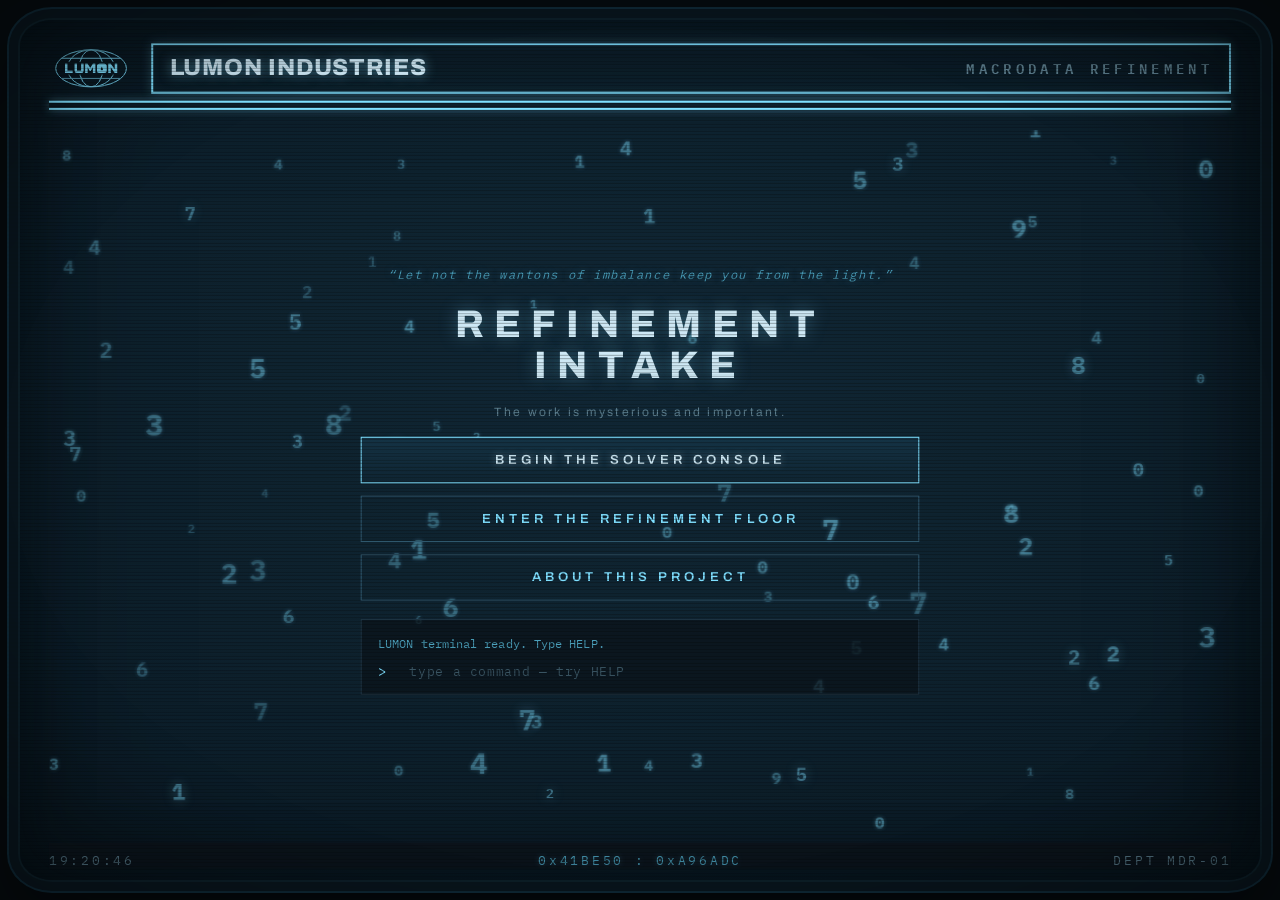
<file: index.html>
<!DOCTYPE html>
<html lang="en">
<head>
<meta charset="UTF-8" />
<meta name="viewport" content="width=device-width, initial-scale=1.0, maximum-scale=1.0, user-scalable=no" />
<title>Lumon Industries — Macrodata Refinement</title>
<link rel="icon" type="image/svg+xml" href="data:image/svg+xml,%3Csvg%20xmlns%3D%22http%3A%2F%2Fwww.w3.org%2F2000%2Fsvg%22%20viewBox%3D%220%200%201000%201000%22%3E%3Cdefs%3E%3CclipPath%20id%3D%22gc%22%3E%3Cellipse%20cx%3D%22500%22%20cy%3D%22300%22%20rx%3D%22420%22%20ry%3D%22220%22%2F%3E%3C%2FclipPath%3E%3Cmask%20id%3D%22tm%22%3E%3Crect%20width%3D%221000%22%20height%3D%22600%22%20fill%3D%22%23fff%22%2F%3E%3Crect%20x%3D%22180%22%20y%3D%22225%22%20width%3D%22640%22%20height%3D%22150%22%20fill%3D%22%23000%22%2F%3E%3C%2Fmask%3E%3C%2Fdefs%3E%3Crect%20width%3D%221000%22%20height%3D%221000%22%20rx%3D%22190%22%20fill%3D%22%230d1f2e%22%2F%3E%3Cg%20transform%3D%22translate%28500%20500%29%20scale%280.86%29%20translate%28-500%20-300%29%22%3E%3Cg%20fill%3D%22none%22%20stroke%3D%22%237fdfff%22%20stroke-width%3D%2220%22%20clip-path%3D%22url%28%23gc%29%22%20mask%3D%22url%28%23tm%29%22%3E%3Cline%20x1%3D%220%22%20y1%3D%22180%22%20x2%3D%221000%22%20y2%3D%22180%22%2F%3E%3Cline%20x1%3D%220%22%20y1%3D%22420%22%20x2%3D%221000%22%20y2%3D%22420%22%2F%3E%3Cellipse%20cx%3D%22500%22%20cy%3D%22300%22%20rx%3D%22140%22%20ry%3D%22220%22%2F%3E%3Cellipse%20cx%3D%22500%22%20cy%3D%22300%22%20rx%3D%22280%22%20ry%3D%22220%22%2F%3E%3C%2Fg%3E%3Cellipse%20cx%3D%22500%22%20cy%3D%22300%22%20rx%3D%22420%22%20ry%3D%22220%22%20fill%3D%22none%22%20stroke%3D%22%237fdfff%22%20stroke-width%3D%2220%22%2F%3E%3Cg%20fill%3D%22%237fdfff%22%20fill-rule%3D%22evenodd%22%3E%3Cpath%20d%3D%22M190%20245L190%20355L280%20355L280%20327L218%20327L218%20245Z%22%2F%3E%3Cpath%20d%3D%22M305%20245V327A28%2028%200%200%200%20333%20355H382A28%2028%200%200%200%20410%20327V245H382V327H333V245Z%22%2F%3E%3Cpath%20d%3D%22M430%20245L430%20355L458%20355L458%20285L486%20330L494%20330L522%20285L522%20355L550%20355L550%20245L522%20245L490%20296L458%20245Z%22%2F%3E%3Cpath%20d%3D%22M600%20245H655A30%2030%200%200%201%20685%20275V325A30%2030%200%200%201%20655%20355H600A30%2030%200%200%201%20570%20325V275A30%2030%200%200%201%20600%20245ZM627.5%20278Q613.5%20305%20613.5%20310A14%2014%200%200%200%20641.5%20310Q641.5%20305%20627.5%20278Z%22%2F%3E%3Cpath%20d%3D%22M705%20245L705%20355L733%20355L733%20285L782%20355L810%20355L810%20245L782%20245L782%20315L733%20245Z%22%2F%3E%3C%2Fg%3E%3C%2Fg%3E%3C%2Fsvg%3E" />
<link rel="stylesheet" href="css/fonts.css" />
<link rel="stylesheet" href="css/style.css" />
<!-- BEGIN managed head: SEO / social / icons / analytics -->
<meta name="description" content="A working Sudoku generator, solver and image importer, housed in a Lumon Industries macrodata refinement terminal. Four tempers, live stats, and a severed floor." />
<link rel="canonical" href="https://kiarashfa.github.io/pseudoku/" />
<link rel="icon" href="favicon/favicon.ico" sizes="48x48" />
<link rel="apple-touch-icon" href="favicon/apple-touch-icon.png" />
<link rel="manifest" href="site.webmanifest" />
<meta name="theme-color" content="#0a1018" />
<meta property="og:site_name" content="Pseudoku" />
<meta property="og:type" content="website" />
<meta property="og:url" content="https://kiarashfa.github.io/pseudoku/" />
<meta property="og:title" content="Pseudoku — Macrodata Refinement" />
<meta property="og:description" content="A working Sudoku generator, solver and image importer, housed in a Lumon Industries macrodata refinement terminal. Four tempers, live stats, and a severed floor." />
<meta property="og:image" content="https://kiarashfa.github.io/pseudoku/social/og-banner.png" />
<meta property="og:image:width" content="1200" />
<meta property="og:image:height" content="630" />
<meta property="og:image:alt" content="The Lumon Industries globe mark above the word PSEUDOKU on a dark CRT background." />
<meta name="twitter:card" content="summary_large_image" />
<meta name="twitter:title" content="Pseudoku — Macrodata Refinement" />
<meta name="twitter:description" content="A working Sudoku generator, solver and image importer, housed in a Lumon Industries macrodata refinement terminal. Four tempers, live stats, and a severed floor." />
<meta name="twitter:image" content="https://kiarashfa.github.io/pseudoku/social/og-banner.png" />
<meta name="twitter:image:alt" content="The Lumon Industries globe mark above the word PSEUDOKU on a dark CRT background." />
<script async src="js/analytics.js"></script>
<!-- END managed head -->
</head>
<body>

<!-- ============ LUMON LOGO (shared inline symbol) ============ -->
<!-- The official wordmark-in-globe, defined once and referenced via <use>
     in every CRT header (and as the data-URI favicon in <head>). -->
<svg width="0" height="0" style="position:absolute" aria-hidden="true"><defs>
  <clipPath id="lumonGlobeClip"><ellipse cx="500" cy="300" rx="420" ry="220"/></clipPath>
  <mask id="lumonTextMask"><rect x="0" y="0" width="1000" height="600" fill="white"/><rect x="180" y="225" width="640" height="150" fill="black"/></mask>
  <symbol id="lumon-logo" viewBox="0 0 1000 600">
    <g fill="none" stroke="currentColor" stroke-width="9" stroke-linecap="butt" clip-path="url(#lumonGlobeClip)" mask="url(#lumonTextMask)">
      <line x1="0" y1="180" x2="1000" y2="180"/>
      <line x1="0" y1="420" x2="1000" y2="420"/>
      <ellipse cx="500" cy="300" rx="140" ry="220"/>
      <ellipse cx="500" cy="300" rx="280" ry="220"/>
    </g>
    <ellipse cx="500" cy="300" rx="420" ry="220" fill="none" stroke="currentColor" stroke-width="9"/>
    <g fill="currentColor" fill-rule="evenodd">
      <path d="M 190,245 L 190,355 L 280,355 L 280,327 L 218,327 L 218,245 Z"/>
      <path d="M 305,245 V 327 A 28,28 0 0,0 333,355 H 382 A 28,28 0 0,0 410,327 V 245 H 382 V 327 H 333 V 245 Z"/>
      <path d="M 430,245 L 430,355 L 458,355 L 458,285 L 486,330 L 494,330 L 522,285 L 522,355 L 550,355 L 550,245 L 522,245 L 490,296 L 458,245 Z"/>
      <path d="M 600,245 H 655 A 30,30 0 0,1 685,275 V 325 A 30,30 0 0,1 655,355 H 600 A 30,30 0 0,1 570,325 V 275 A 30,30 0 0,1 600,245 Z M 627.5,278 Q 613.5,305 613.5,310 A 14,14 0 0,0 641.5,310 Q 641.5,305 627.5,278 Z"/>
      <path d="M 705,245 L 705,355 L 733,355 L 733,285 L 782,355 L 810,355 L 810,245 L 782,245 L 782,315 L 733,245 Z"/>
    </g>
  </symbol>
</defs></svg>

<!-- ============ ATMOSPHERE OVERLAYS ============ -->
<div class="crt-scanlines" aria-hidden="true"></div>
<div class="crt-vignette" aria-hidden="true"></div>
<div class="crt-flicker" aria-hidden="true"></div>

<!-- ====================================================== -->
<!-- SCREEN A — INTAKE / THE SCATTERED FIELD               -->
<!-- Now hosted inside the shared CRT monitor.              -->
<!-- ====================================================== -->
<main id="screen-intake" class="screen screen--active screen--monitor" aria-label="Intake">

  <div class="crt" id="intake-crt">
    <div class="crt__inner">
     <div class="crt__fit" data-fit="scale">

      <!-- shared header: globe mark + title -->
      <div class="crt-head">
        <svg class="crt-head__globe" viewBox="0 0 1000 600" aria-hidden="true"><use href="#lumon-logo"></use></svg>
        <div class="crt-head__bar">
          <span class="crt-head__name">LUMON INDUSTRIES</span>
          <span class="crt-head__dept">MACRODATA REFINEMENT</span>
        </div>
      </div>

      <!-- the drifting number field fills the screen body -->
      <div class="intake-stage">
        <canvas id="field-canvas" class="field-canvas" aria-hidden="true"></canvas>

        <!-- centered intake console floats over the field -->
        <section class="intake">
          <div class="intake__catechism" id="catechism" aria-live="polite">
            &ldquo;The remembered man does not decay.&rdquo;
          </div>

          <h1 class="intake__heading">REFINEMENT INTAKE</h1>
          <p class="intake__sub">The work is mysterious and important.</p>

          <div class="intake__actions">
            <button id="begin-btn" class="btn btn--primary btn--wide">BEGIN THE SOLVER CONSOLE</button>
            <!-- standalone Refinement Floor mini-game (additive) -->
            <button id="floor-btn" class="btn btn--wide btn--ghost">ENTER THE REFINEMENT FLOOR</button>
            <!-- About page entry (third action; fills the space the temper grid left) -->
            <button id="about-btn" class="btn btn--wide btn--ghost">ABOUT THIS PROJECT</button>
          </div>

          <!-- Terminal command line -->
          <div class="terminal">
            <div class="terminal__log" id="terminal-log" aria-live="polite"></div>
            <div class="terminal__inputline">
              <span class="terminal__prompt">&gt;</span>
              <input
                id="terminal-input"
                class="terminal__input"
                type="text"
                autocomplete="off"
                autocapitalize="characters"
                spellcheck="false"
                aria-label="Command line"
                placeholder="type a command — try HELP" />
            </div>
          </div>
        </section>
      </div>

      <!-- shared footer: time · paired hex code · department -->
      <div class="crt-foot">
        <span class="crt-foot__time" id="intake-clock">--:--:--</span>
        <span class="crt-foot__hex"><span id="intake-hex-a">0x000000</span> : <span id="intake-hex-b">0x000000</span></span>
        <span class="crt-foot__dept">DEPT&nbsp;MDR-01</span>
      </div>

     </div>
    </div>
    <div class="crt__scan" aria-hidden="true"></div>
    <div class="crt__vignette" aria-hidden="true"></div>
  </div>
</main>


<!-- ====================================================== -->
<!-- SCREEN B — REFINEMENT CONSOLE (the real tool)         -->
<!-- ====================================================== -->
<main id="screen-console" class="screen screen--monitor" aria-label="Refinement Console" hidden>

  <div class="crt" id="console-crt">
   <div class="crt__inner">
    <div class="crt__fit" data-fit="scale">

    <!-- shared CRT header: globe mark + title + live progress tally -->
    <div class="crt-head">
      <svg class="crt-head__globe" viewBox="0 0 1000 600" aria-hidden="true"><use href="#lumon-logo"></use></svg>
      <div class="crt-head__bar">
        <span class="crt-head__name">MACRODATA REFINEMENT</span>
        <span class="crt-head__tally" aria-hidden="true">
          <span class="crt-head__tally-track"></span>
          <span class="crt-head__tally-fill" id="console-tally-fill"></span>
        </span>
        <span class="crt-head__pct"><span id="stat-progress">0<small>%</small></span></span>
      </div>

      <!-- two stacked square utility buttons (audio cycle + return home) -->
      <div class="crt-controls">
        <button id="mute-btn" class="ctrlbtn" aria-label="Cycle sound mode" title="Sound on">
          <span class="ctrlbtn__glyph">&#9834;</span>
        </button>
        <button id="return-btn" class="ctrlbtn" aria-label="Return to intake" title="RETURN TO INTAKE">
          <svg class="ctrlbtn__home" viewBox="0 0 24 24" aria-hidden="true">
            <path class="home-roof" d="M3 11.2 12 4l9 7.2"></path>
            <path class="home-body" d="M5.2 10v9.2h13.6V10"></path>
            <path class="home-door" d="M10 19.2v-5.2h4v5.2"></path>
          </svg>
        </button>
      </div>
      <!-- solver-state chip relocated to the footer -->
    </div>

    <!-- Console body. DESKTOP: grid (left) beside a control panel (right);
         numpad + temper live in the right panel; stats span full width below.
         MOBILE: everything stacks — grid, numpad, two primary actions, a real
         push-down PROTOCOLS drawer (manage + custom intake), temper, stats. -->
    <div class="console-body">

     <div class="console-main">

      <!-- the grid -->
      <div class="console-left">
        <div class="grid-frame">
          <div id="sudoku-grid" class="sudoku-grid" role="grid" aria-label="Refinement grid"></div>
          <!-- solving sweep overlay -->
          <div class="grid-sweep" id="grid-sweep" aria-hidden="true"></div>
        </div>
      </div>

      <!-- control panel -->
      <div class="console-right" aria-label="Refinement controls">

        <!-- primary refinement actions (always visible on both layouts) -->
        <div class="ctl-group ctl-group--primary">
          <button id="refine-btn" class="btn btn--primary">REFINE FILE</button>
          <button id="check-btn" class="btn">CHECK</button>
          <!-- drawer toggle: only shown on mobile (hidden on desktop via CSS) -->
          <button class="btn drawer-toggle" id="drawer-toggle" type="button"
                  aria-expanded="false" aria-controls="protocol-drawer"
                  title="Protocols: new file, clear, import, report, reset">
            PROTOCOLS<span class="drawer-toggle__chev" aria-hidden="true">▸</span>
          </button>
        </div>

        <!-- collapsible PROTOCOLS drawer: manage + custom intake.
             Desktop → always open. Mobile → animated push-down via .is-open. -->
        <div class="protocol-drawer" id="protocol-drawer" role="group" aria-label="Protocols">
         <div class="protocol-drawer__inner">

          <!-- file / session management -->
          <div class="ctl-group ctl-group--manage">
            <span class="ctl-group__heading">PROTOCOLS</span>
            <div class="ctl-grid2">
              <button id="new-btn" class="btn btn--sm">NEW FILE</button>
              <button id="clear-btn" class="btn btn--sm">CLEAR ENTRIES</button>
              <button id="report-btn" class="btn btn--sm">REFINEMENT REPORT</button>
              <button id="reset-btn" class="btn btn--sm btn--danger">RESET!</button>
            </div>
          </div>

          <!-- custom file intake (paste / import / manual) -->
          <div class="ctl-group ctl-group--intake">
            <span class="ctl-group__heading">CUSTOM</span>

            <!-- default intake state -->
            <div class="intake-default manual-default">
              <div class="ctl-paste">
                <input id="paste-input" class="paste-input" type="text" spellcheck="false"
                       autocomplete="off" placeholder="Paste 81-char file string — 0 or . for empty…" aria-label="Paste puzzle string" />
                <button id="paste-btn" class="btn btn--sm">LOAD</button>
              </div>
              <div class="ctl-grid2">
                <button id="scan-btn" class="btn btn--sm btn--ghost"
                        title="Optical intake — import a puzzle from a photo">IMPORT ARTIFACT</button>
                <button id="enter-manual-btn" class="btn btn--sm"
                        title="Type the givens by hand into the console grid">ENTER MANUALLY</button>
              </div>
              <span class="paste-error" id="paste-error" role="alert"></span>
            </div>

            <!-- authoring (edit) state -->
            <div class="intake-edit manual-edit">
              <span class="manual-clues" id="manual-clues-row">
                <span>Givens</span>
                <span><span id="manual-clues">0</span><span class="manual-clues__min"> / 17 min</span></span>
              </span>
              <div class="ctl-grid2">
                <button id="set-puzzle-btn" class="btn btn--sm btn--primary">SET PUZZLE</button>
                <button id="cancel-manual-btn" class="btn btn--sm">CANCEL</button>
              </div>
              <span class="paste-error" id="manual-error" role="alert"></span>
            </div>
          </div>

         </div><!-- /.protocol-drawer__inner -->
        </div><!-- /.protocol-drawer -->

        <!-- temper (difficulty) selector — always visible -->
        <div class="ctl-group ctl-group--temper">
          <span class="ctl-group__heading">TEMPER</span>
          <div class="toolbar-row toolbar-row--temper" role="radiogroup" aria-label="Temper selection">
            <button class="temper__tile temper__tile--active" data-temper="woe" role="radio" aria-checked="true">
              <span class="temper__index">I</span>
              <span class="temper__name">WOE</span>
              <span class="temper__desc">Easy</span>
            </button>
            <button class="temper__tile" data-temper="frolic" role="radio" aria-checked="false">
              <span class="temper__index">II</span>
              <span class="temper__name">FROLIC</span>
              <span class="temper__desc">Medium</span>
            </button>
            <button class="temper__tile" data-temper="dread" role="radio" aria-checked="false">
              <span class="temper__index">III</span>
              <span class="temper__name">DREAD</span>
              <span class="temper__desc">Hard</span>
            </button>
            <button class="temper__tile" data-temper="malice" role="radio" aria-checked="false">
              <span class="temper__index">IV</span>
              <span class="temper__name">MALICE</span>
              <span class="temper__desc">Expert</span>
            </button>
          </div>
        </div>

        <!-- Number pad. DESKTOP: two rows inside the panel, below temper, under
             its own separator. MOBILE: a single 10-key row pulled up under the
             grid (via flex order). -->
        <div class="ctl-group ctl-group--numpad">
          <span class="ctl-group__heading">ENTRIES</span>
          <div class="numpad" id="numpad" aria-label="Number pad">
            <button class="numpad__key" data-num="1">1</button>
            <button class="numpad__key" data-num="2">2</button>
            <button class="numpad__key" data-num="3">3</button>
            <button class="numpad__key" data-num="4">4</button>
            <button class="numpad__key" data-num="5">5</button>
            <button class="numpad__key" data-num="6">6</button>
            <button class="numpad__key" data-num="7">7</button>
            <button class="numpad__key" data-num="8">8</button>
            <button class="numpad__key" data-num="9">9</button>
            <button class="numpad__key numpad__key--erase" data-num="0">⌫</button>
          </div>
        </div>

      </div><!-- /.console-right -->

     </div><!-- /.console-main -->

    </div><!-- /.console-body -->

      <!-- bottom stats strip: 4 bordered cells (Floor-bin styling).
           A direct child of .crt__fit (sibling of body + footer) so it can drop
           to the bottom of the glass like the Floor's bins, instead of riding
           with the centered body. -->
      <section class="console-stats" aria-label="Refinement statistics">
        <div class="cstat">
          <span class="cstat__label">Files Refined</span>
          <span class="cstat__value" id="stat-files">0</span>
        </div>
        <div class="cstat">
          <span class="cstat__label">Refinement Accuracy</span>
          <span class="cstat__value" id="stat-accuracy">100<small>%</small></span>
        </div>
        <div class="cstat">
          <span class="cstat__label">Avg. Refinement Time</span>
          <span class="cstat__value" id="stat-avgtime">--:--</span>
        </div>
        <div class="cstat">
          <span class="cstat__label">Anomalies <span id="file-temper-label" hidden></span></span>
          <span class="cstat__value"><span id="error-count">0</span><small> / <span id="error-threshold">5</span></small></span>
        </div>
      </section>

    <!-- shared footer: time · paired hex code · department -->
    <div class="crt-foot">
      <span class="crt-foot__time">
        <span class="topbar__state" id="solver-state">IDLE</span>
        <span id="console-clock">--:--:--</span>
      </span>
      <span class="crt-foot__hex"><span id="console-hex-a">0x000000</span> : <span id="console-hex-b">0x000000</span></span>
      <span class="crt-foot__dept">DEPT&nbsp;MDR-01</span>
    </div>

   </div>
   </div>
   <div class="crt__scan" aria-hidden="true"></div>
   <div class="crt__vignette" aria-hidden="true"></div>
  </div>
</main>


<!-- ====================================================== -->
<!-- SCREEN C — THE REFINEMENT FLOOR (Phase 4 mini-game)    -->
<!-- Faithful recreation of the show's macrodata task.      -->
<!-- Purely additive; intake + console are untouched.       -->
<!-- ====================================================== -->
<main id="screen-floor" class="screen screen--floor" aria-label="Refinement Floor" hidden>

  <!-- the CRT screen -->
  <div class="crt" id="floor-crt">
    <div class="crt__inner">
     <div class="crt__fit" data-fit="none">

      <!-- header readout -->
      <div class="floor-head">
        <!-- two stacked square utility buttons (audio cycle + return home) -->
        <div class="crt-controls">
          <button id="floor-mute-btn" class="ctrlbtn" aria-label="Cycle sound mode" title="Sound on">
            <span class="ctrlbtn__glyph">&#9834;</span>
          </button>
          <button id="floor-return-btn" class="ctrlbtn" aria-label="Return to intake" title="RETURN TO INTAKE">
            <svg class="ctrlbtn__home" viewBox="0 0 24 24" aria-hidden="true">
              <path class="home-roof" d="M3 11.2 12 4l9 7.2"></path>
              <path class="home-body" d="M5.2 10v9.2h13.6V10"></path>
              <path class="home-door" d="M10 19.2v-5.2h4v5.2"></path>
            </svg>
          </button>
        </div>
        <div class="floor-head__bar">
          <span class="floor-head__name" id="floor-file-name">Cold Harbour</span>
          <span class="floor-head__tally" aria-hidden="true">
            <span class="floor-head__tally-fill" id="floor-tally-fill"></span>
            <span class="floor-head__tally-track"></span>
          </span>
          <span class="floor-head__pct"><span id="floor-completion">0</span>% Complete</span>
        </div>
        <!-- generated geometric globe mark (NOT a real logo) -->
        <svg class="floor-head__globe" viewBox="0 0 1000 600" aria-hidden="true"><use href="#lumon-logo"></use></svg>
      </div>

      <!-- the number field -->
      <div class="floor-stage">
        <canvas id="floor-canvas" class="floor-canvas" aria-label="Macrodata number field" role="img"></canvas>
        <div class="floor-hint" id="floor-hint">Sweep the magnifier across the field &mdash; the numbers that stir belong together. Gather a cluster, then drop it into a bin.</div>
      </div>

      <!-- the five bins (a box opens above each) -->
      <section class="floor-bins" id="floor-bins" aria-label="Refinement bins"><!-- built by JS --></section>

      <!-- shared footer: time · paired hex code · department -->
      <div class="crt-foot">
        <span class="crt-foot__time" id="floor-clock">--:--:--</span>
        <span class="crt-foot__hex"><span id="floor-hex-a">0x000000</span> : <span id="floor-hex-b">0x000000</span></span>
        <span class="crt-foot__dept">DEPT&nbsp;MDR-01</span>
      </div>
     </div>
    </div>
    <div class="crt__scan" aria-hidden="true"></div>
    <div class="crt__vignette" aria-hidden="true"></div>
  </div>
</main>


<!-- ====================================================== -->
<!-- SCREEN D — ABOUT THIS PROJECT                          -->
<!-- A static read-only page hosted in the shared CRT.      -->
<!-- ====================================================== -->
<main id="screen-about" class="screen screen--monitor" aria-label="About this project" hidden>

  <div class="crt" id="about-crt">
    <div class="crt__inner">
     <div class="crt__fit" data-fit="scroll">

      <!-- shared CRT header: globe mark + title + return control -->
      <div class="crt-head">
        <svg class="crt-head__globe" viewBox="0 0 1000 600" aria-hidden="true"><use href="#lumon-logo"></use></svg>
        <div class="crt-head__bar">
          <span class="crt-head__name">ABOUT THIS PROJECT</span>
        </div>
        <!-- single square control: return home -->
        <div class="crt-controls crt-controls--single">
          <button id="about-return-btn" class="ctrlbtn" aria-label="Return to intake" title="RETURN TO INTAKE">
            <svg class="ctrlbtn__home" viewBox="0 0 24 24" aria-hidden="true">
              <path class="home-roof" d="M3 11.2 12 4l9 7.2"></path>
              <path class="home-body" d="M5.2 10v9.2h13.6V10"></path>
              <path class="home-door" d="M10 19.2v-5.2h4v5.2"></path>
            </svg>
          </button>
        </div>
      </div>

      <!-- the prose body -->
<div class="about-body">
  <div class="about-prose">

    <p>// ABOUT THIS PROJECT //</p>

    <p>
      <span class="about-lead">Pseudoku</span> is an affectionate tribute to the
      world of Lumon Industries, a severed-floor terminal that doubles as a real
      tool. Behind the cold cyan glass it is two things at once: a faithful
      recreation of the Macrodata Refinement ritual, and a fully working Sudoku
      engine that can generate, import, and solve puzzles at four tempers.
    </p>

    <p>// WHY THIS EXISTS //</p>

    <p>
      Severance is one of those rare shows that stays with you long after the
      credits roll. The sterile offices, the strange rituals, the retro
      technology, and the unsettling mystery of Lumon all felt completely unique.
      What struck me most, though, was Macrodata Refinement itself.
    </p>

    <p>
      The connection between Severance and Sudoku felt surprisingly natural.
      In one, employees spend their days staring at endless grids of numbers,
      searching for patterns and sorting them into the correct boxes. In the
      other, players study a grid of numbers, searching for patterns and placing
      them into the correct squares.
      Different procedures. Similar responsibilities.
    </p>

    <p>// CREDITS &amp; INSPIRATIONS //</p>

    <p>
      · Severance (2022–present) — Dan Erickson<br>
      · Ben Stiller and the Severance production team<br>
      · Apple TV+<br>
      · Lumon Industries and the Macrodata Refinement department
    </p>

    <p>// SUPPORT THE PROJECT //</p>

    <p>
      Pseudoku is free, open-source, and runs entirely in your browser — no
      accounts, no ads, no wellness sessions. If the work here pleased your
      outie (or your innie), you can support future refinements below.
      A waffle party is not guaranteed.
    </p>

    <div class="about-support">
      <a class="about-support__link" href="https://www.paypal.com/donate/?hosted_button_id=S3BD5XFBMMWSJ" target="_blank" rel="noopener">
        <svg viewBox="0 0 24 24" aria-hidden="true"><path d="M15.607 4.653H8.941L6.645 19.251H1.82L4.862 0h7.995c3.754 0 6.375 2.294 6.473 5.513-.648-.478-2.105-.86-3.722-.86m6.57 5.546c0 3.41-3.01 6.853-6.958 6.853h-2.493L11.595 24H6.74l1.845-11.538h3.592c4.208 0 7.346-3.634 7.153-6.949a5.24 5.24 0 0 1 2.848 4.686M9.653 5.546h6.408c.907 0 1.942.222 2.363.541-.195 2.741-2.655 5.483-6.441 5.483H8.714Z"/></svg>
        <span>DONATE · PAYPAL</span>
      </a>
      <a class="about-support__link" href="https://www.buymeacoffee.com/kiarashfa" target="_blank" rel="noopener">
        <svg viewBox="0 0 24 24" aria-hidden="true"><path d="M20.216 6.415l-.132-.666c-.119-.598-.388-1.163-1.001-1.379-.197-.069-.42-.098-.57-.241-.152-.143-.196-.366-.231-.572-.065-.378-.125-.756-.192-1.133-.057-.325-.102-.69-.25-.987-.195-.4-.597-.634-.996-.788a5.723 5.723 0 00-.626-.194c-1-.263-2.05-.36-3.077-.416a25.834 25.834 0 00-3.7.062c-.915.083-1.88.184-2.75.5-.318.116-.646.256-.888.501-.297.302-.393.77-.177 1.146.154.267.415.456.692.58.36.162.737.284 1.123.366 1.075.238 2.189.331 3.287.37 1.218.05 2.437.01 3.65-.118.299-.033.598-.073.896-.119.352-.054.578-.513.474-.834-.124-.383-.457-.531-.834-.473-.466.074-.96.108-1.382.146-1.177.08-2.358.082-3.536.006a22.228 22.228 0 01-1.157-.107c-.086-.01-.18-.025-.258-.036-.243-.036-.484-.08-.724-.13-.111-.027-.111-.185 0-.212h.005c.277-.06.557-.108.838-.147h.002c.131-.009.263-.032.394-.048a25.076 25.076 0 013.426-.12c.674.019 1.347.067 2.017.144l.228.031c.267.04.533.088.798.145.392.085.895.113 1.07.542.055.137.08.288.111.431l.319 1.484a.237.237 0 01-.199.284h-.003c-.037.006-.075.01-.112.015a36.704 36.704 0 01-4.743.295 37.059 37.059 0 01-4.699-.304c-.14-.017-.293-.042-.417-.06-.326-.048-.649-.108-.973-.161-.393-.065-.768-.032-1.123.161-.29.16-.527.404-.675.701-.154.316-.199.66-.267 1-.069.34-.176.707-.135 1.056.087.753.613 1.365 1.37 1.502a39.69 39.69 0 0011.343.376.483.483 0 01.535.53l-.071.697-1.018 9.907c-.041.41-.047.832-.125 1.237-.122.637-.553 1.028-1.182 1.171-.577.131-1.165.2-1.756.205-.656.004-1.31-.025-1.966-.022-.699.004-1.556-.06-2.095-.58-.475-.458-.54-1.174-.605-1.793l-.731-7.013-.322-3.094c-.037-.351-.286-.695-.678-.678-.336.015-.718.3-.678.679l.228 2.185.949 9.112c.147 1.344 1.174 2.068 2.446 2.272.742.12 1.503.144 2.257.156.966.016 1.942.053 2.892-.122 1.408-.258 2.465-1.198 2.616-2.657.34-3.332.683-6.663 1.024-9.995l.215-2.087a.484.484 0 01.39-.426c.402-.078.787-.212 1.074-.518.455-.488.546-1.124.385-1.766zm-1.478.772c-.145.137-.363.201-.578.233-2.416.359-4.866.54-7.308.46-1.748-.06-3.477-.254-5.207-.498-.17-.024-.353-.055-.47-.18-.22-.236-.111-.71-.054-.995.052-.26.152-.609.463-.646.484-.057 1.046.148 1.526.22.577.088 1.156.159 1.737.212 2.48.226 5.002.19 7.472-.14.45-.06.899-.13 1.345-.21.399-.072.84-.206 1.08.206.166.281.188.657.162.974a.544.544 0 01-.169.364zm-6.159 3.9c-.862.37-1.84.788-3.109.788a5.884 5.884 0 01-1.569-.217l.877 9.004c.065.78.717 1.38 1.5 1.38 0 0 1.243.065 1.658.065.447 0 1.786-.065 1.786-.065.783 0 1.434-.6 1.499-1.38l.94-9.95a3.996 3.996 0 00-1.322-.238c-.826 0-1.491.284-2.26.613z"/></svg>
        <span>BUY ME A COFFEE</span>
      </a>
    </div>

    <p>
      Made by Kiarash —
      <a href="https://kiarashfa.github.io/website/" target="_blank" rel="noopener">personal site</a> ·
      <a href="https://github.com/kiarashfa" target="_blank" rel="noopener">github.com/kiarashfa</a> ·
      <a href="mailto:kiarashfa@gmail.com">kiarashfa@gmail.com</a>
    </p>

    <p>// DISCLAIMER //</p>

    <p>
      This is an unofficial fan tribute created for entertainment and educational
      purposes.
      It is not affiliated with, endorsed by, sponsored by, approved by, or
      associated with Apple TV+, Fifth Season, Red Hour Productions, Lumon
      Industries, or any department therein.
      All trademarks, characters, and copyrighted material belong to their
      respective owners.
    </p>

    <p>
      No innies or outies were harmed during development.
    </p>

    <!-- Start year is pinned in app.js (COPYRIGHT_START_YEAR); the script
         widens this to a range once the year advances. The static text is
         correct as shipped, so it still reads right with JS disabled. -->
    <p class="about-copyright">
      &copy; <span id="copyright-years">2026</span> Kiarash Farajzadehahary
    </p>

  </div>
</div>

      <!-- shared footer: time · paired hex code · department -->
      <div class="crt-foot">
        <span class="crt-foot__time" id="about-clock">--:--:--</span>
        <span class="crt-foot__hex"><span id="about-hex-a">0x000000</span> : <span id="about-hex-b">0x000000</span></span>
        <span class="crt-foot__dept">DEPT&nbsp;MDR-01</span>
      </div>

     </div>
    </div>
    <div class="crt__scan" aria-hidden="true"></div>
    <div class="crt__vignette" aria-hidden="true"></div>
  </div>
</main>


<script type="module" src="js/app.js"></script>
</body>
</html>
</file>
<file: css/fonts.css>
/* ============================================================
   fonts.css — self-hosted (offline) typefaces for Pseudoku.
   Replaces the Google Fonts <link>. This stylesheet lives in
   /css; the latin-subset .woff2 files live in /fonts.

   Families + weights match what the UI actually uses:
     IBM Plex Mono — 400 500 600 700   (--mono)
     Archivo       — 300 400 500 600 700 800   (--sans)

   font-display: swap → text paints immediately in the fallback
   and re-flows when the webfont arrives (the Fit scaler in app.js
   already re-fits on document.fonts.ready).
   ============================================================ */

/* ---------- IBM Plex Mono ---------- */
@font-face {
  font-family: "IBM Plex Mono";
  font-style: normal;
  font-weight: 400;
  font-display: swap;
  src: url("../fonts/ibm-plex-mono-latin-400-normal.woff2") format("woff2");
}
@font-face {
  font-family: "IBM Plex Mono";
  font-style: normal;
  font-weight: 500;
  font-display: swap;
  src: url("../fonts/ibm-plex-mono-latin-500-normal.woff2") format("woff2");
}
@font-face {
  font-family: "IBM Plex Mono";
  font-style: normal;
  font-weight: 600;
  font-display: swap;
  src: url("../fonts/ibm-plex-mono-latin-600-normal.woff2") format("woff2");
}
@font-face {
  font-family: "IBM Plex Mono";
  font-style: normal;
  font-weight: 700;
  font-display: swap;
  src: url("../fonts/ibm-plex-mono-latin-700-normal.woff2") format("woff2");
}

/* ---------- Archivo ---------- */
@font-face {
  font-family: "Archivo";
  font-style: normal;
  font-weight: 300;
  font-display: swap;
  src: url("../fonts/archivo-latin-300-normal.woff2") format("woff2");
}
@font-face {
  font-family: "Archivo";
  font-style: normal;
  font-weight: 400;
  font-display: swap;
  src: url("../fonts/archivo-latin-400-normal.woff2") format("woff2");
}
@font-face {
  font-family: "Archivo";
  font-style: normal;
  font-weight: 500;
  font-display: swap;
  src: url("../fonts/archivo-latin-500-normal.woff2") format("woff2");
}
@font-face {
  font-family: "Archivo";
  font-style: normal;
  font-weight: 600;
  font-display: swap;
  src: url("../fonts/archivo-latin-600-normal.woff2") format("woff2");
}
@font-face {
  font-family: "Archivo";
  font-style: normal;
  font-weight: 700;
  font-display: swap;
  src: url("../fonts/archivo-latin-700-normal.woff2") format("woff2");
}
@font-face {
  font-family: "Archivo";
  font-style: normal;
  font-weight: 800;
  font-display: swap;
  src: url("../fonts/archivo-latin-800-normal.woff2") format("woff2");
}
</file>
<file: css/style.css>
/* ============================================================
   LUMON INDUSTRIES — MACRODATA REFINEMENT
   Phase 1 stylesheet
   Palette, CRT atmosphere, two-screen layout, grid + bins.
   ============================================================ */

:root {
  /* Core palette */
  --bg-deep:      #0a1018;
  --bg-panel:     #0d1620;
  --bg-panel-2:   #101e2a;
  --bg-cell:      #0c151f;

  --line:         #1d3343;
  --line-strong:  #2e556b;

  --cyan:         #7fdfff;   /* accent */
  --cyan-dim:     #4a9eba;   /* dim accent */
  --cyan-deep:    #2c6378;
  --glow:         #cfe8f5;   /* active numerals */
  --text:         #9fc4d6;   /* body text, cool */
  --text-dim:     #5d7e8e;
  --text-faint:   #38515f;

  --danger:       #c0392b;
  --danger-glow:  #ff6b5a;

  --given:        #cfe8f5;   /* locked givens */
  --entered:      #7fdfff;   /* user values */

  /* Typography */
  --mono: "IBM Plex Mono", "Courier New", monospace;
  --sans: "Archivo", "Helvetica Neue", Arial, sans-serif;

  --ease: cubic-bezier(0.22, 0.61, 0.36, 1);

  /* ── THE ONE CURSOR ─────────────────────────────────────────────
     A single outline-only arrow in theme cyan (#7fdfff -> %237fdfff
     in the data URI), thick stroke, no fill — used on EVERY page via
     the universal rule below. To restyle it, edit ONLY this variable:
       · stroke="%237fdfff"  -> color
       · stroke-width="3"    -> line thickness
       · rotate(22 10 3)     -> the slight clockwise lean
       · the trailing "10 3" -> hotspot = the arrow tip's x y in the
         32x32 image (keep it on the tip if you move the path)      */
  --cursor: url('data:image/svg+xml;utf8,<svg xmlns="http://www.w3.org/2000/svg" width="32" height="32" viewBox="0 0 32 32"><path d="M6 2 L6 28 L13 20 L24 20 Z" transform="rotate(-10 10 3)" fill="none" stroke="%237fdfff" stroke-width="3" stroke-linejoin="round" stroke-linecap="round"/></svg>') 10 3, auto;
}

* { box-sizing: border-box; margin: 0; padding: 0; }

/* one cursor everywhere — overrides every per-element pointer/crosshair/
   default so the whole app shares the single themed arrow */
*, *::before, *::after { cursor: var(--cursor) !important; }

html, body {
  height: 100%;
  background:
    radial-gradient(ellipse 120% 80% at 50% -10%, #11202e 0%, var(--bg-deep) 55%, #060b11 100%);
  color: var(--text);
  font-family: var(--sans);
  -webkit-font-smoothing: antialiased;
  overflow: hidden;
}

body { position: relative; }

/* ============================================================
   CRT ATMOSPHERE
   ============================================================ */
.crt-scanlines {
  position: fixed; inset: 0; z-index: 9000; pointer-events: none;
  background: repeating-linear-gradient(
    to bottom,
    rgba(0,0,0,0) 0px,
    rgba(0,0,0,0) 2px,
    rgba(0,0,0,0.18) 3px,
    rgba(0,0,0,0) 4px
  );
  mix-blend-mode: multiply;
  opacity: .55;
}
.crt-vignette {
  position: fixed; inset: 0; z-index: 8999; pointer-events: none;
  background: radial-gradient(ellipse 90% 85% at 50% 50%,
    rgba(0,0,0,0) 55%, rgba(0,0,0,.55) 100%);
}
.crt-flicker {
  position: fixed; inset: 0; z-index: 9001; pointer-events: none;
  background: rgba(127, 223, 255, .015);
  animation: flicker 7s infinite steps(1);
}
@keyframes flicker {
  0%,96%,100% { opacity: 0; }
  97% { opacity: .5; }
  98% { opacity: 0; }
  99% { opacity: .35; }
}

/* ============================================================
   SCREEN MACHINE
   ============================================================ */
.screen {
  position: absolute; inset: 0;
  display: flex; flex-direction: column;
  opacity: 0; pointer-events: none;
  transition: opacity .6s var(--ease);
}
.screen--active { opacity: 1; pointer-events: auto; }
.screen[hidden] { display: none; }

/* ============================================================
   SOLVER-STATE CHIP  (lives in the bezel control cluster)
   ============================================================ */
.topbar__state {
  border: 1px solid var(--line-strong); padding: 4px 10px;
  color: var(--cyan); letter-spacing: .25em; font-size: 10px;
  background: rgba(127,223,255,.04);
}
.topbar__state.is-refining { color: var(--glow); border-color: var(--cyan);
  animation: pulse 1.1s infinite; }
.topbar__state.is-solved { color: #7fffb0; border-color: #2f7a4f; }
.topbar__state.is-failed { color: var(--danger-glow); border-color: var(--danger); }
@keyframes pulse { 50% { opacity: .4; } }

/* ============================================================
   SCREEN A — INTAKE  (hosted in the shared .crt monitor)
   The drifting number field now fills the CRT body, with the
   intake console floating centered over it.
   ============================================================ */
.intake-stage {
  position: relative; flex: 1 1 auto; min-height: 0;
  display: flex; align-items: center; justify-content: center;
  overflow: hidden;
}
.field-canvas {
  position: absolute; inset: 0; z-index: 1;
  width: 100%; height: 100%;
}

.intake {
  position: relative; z-index: 10;
  width: min(560px, 92%);
  max-height: 100%; overflow: auto;
  padding: 6px 4px;
  text-align: center;
  display: flex; flex-direction: column; align-items: center;
  gap: clamp(12px, 2vh, 20px);
}
.intake__catechism {
  font-family: var(--mono); font-size: 12px; letter-spacing: .12em;
  color: var(--cyan-dim); font-style: italic; min-height: 18px;
  transition: opacity .6s var(--ease);
  text-shadow: 0 0 8px rgba(74,158,186,.4);
}
.intake__heading {
  font-size: clamp(24px, 4.4vw, 38px); font-weight: 800;
  letter-spacing: .26em; color: var(--glow);
  text-shadow: 0 0 18px rgba(127,223,255,.35);
}
.intake__sub { font-size: 12px; color: var(--text-dim); letter-spacing: .18em; }
.intake__actions { width: 100%; display: flex; flex-direction: column; gap: 12px; }

/* Temper tiles */
.temper {
  display: grid; grid-template-columns: repeat(4, 1fr);
  gap: 12px; width: 100%;
}
.temper__tile {
  background: var(--bg-panel);
  border: 1px solid var(--line);
  padding: 16px 8px; cursor: pointer;
  display: flex; flex-direction: column; align-items: center; gap: 6px;
  font-family: var(--sans); color: var(--text-dim);
  transition: all .25s var(--ease);
  position: relative; overflow: hidden;
}
.temper__tile::before {
  content: ""; position: absolute; inset: 0;
  background: linear-gradient(to top, rgba(127,223,255,.08), transparent);
  opacity: 0; transition: opacity .25s var(--ease);
}
.temper__tile:hover { border-color: var(--cyan-deep); color: var(--text); }
.temper__tile:hover::before { opacity: 1; }
.temper__tile--active {
  border-color: var(--cyan); color: var(--glow);
  box-shadow: 0 0 16px rgba(127,223,255,.15), inset 0 0 20px rgba(127,223,255,.05);
}
.temper__tile--active::before { opacity: 1; }
.temper__index {
  font-family: var(--mono); font-size: 11px; color: var(--cyan-dim);
  letter-spacing: .1em;
}
.temper__name { font-weight: 700; font-size: 14px; letter-spacing: .18em; }
.temper__desc { font-size: 10px; letter-spacing: .15em; color: var(--text-faint); }
.temper__tile--active .temper__desc { color: var(--cyan-dim); }

/* ============================================================
   BUTTONS
   ============================================================ */
.btn {
  font-family: var(--sans); font-weight: 600;
  letter-spacing: .2em; font-size: 12px;
  color: var(--cyan);
  background: var(--bg-panel);
  border: 1px solid var(--line-strong);
  padding: 12px 18px; cursor: pointer;
  transition: all .22s var(--ease);
  text-transform: uppercase;
}
.btn:hover { border-color: var(--cyan); color: var(--glow);
  background: var(--bg-panel-2); box-shadow: 0 0 14px rgba(127,223,255,.12); }
.btn:active { transform: translateY(1px); }
.btn:disabled { opacity: .35; cursor: not-allowed; }
.btn:disabled:hover { box-shadow: none; border-color: var(--line-strong); color: var(--cyan); }

.btn--primary {
  background: linear-gradient(to bottom, #123042, #0d2230);
  border-color: var(--cyan); color: var(--glow);
  text-shadow: 0 0 8px rgba(207,232,245,.4);
}
.btn--primary:hover { box-shadow: 0 0 22px rgba(127,223,255,.28); }
/* destructive action — wipes saved stats; styled in the warning red */
.btn--danger {
  color: var(--danger-glow);
  border-color: var(--danger);
  background: linear-gradient(to bottom, #2a1210, #1c0c0a);
}
.btn--danger:hover {
  color: #ffd8d2; border-color: var(--danger-glow);
  background: #34160f; box-shadow: 0 0 16px rgba(192,57,43,.35);
}
.btn--wide { width: 100%; padding: 15px; font-size: 13px; letter-spacing: .3em; }
.btn--ghost { background: transparent; }
.btn--sm { padding: 9px 12px; font-size: 11px; letter-spacing: .12em; }
.btn--full { width: 100%; }

.iconbtn {
  background: transparent; border: 1px solid var(--line-strong);
  color: var(--cyan); width: 30px; height: 30px; cursor: pointer;
  font-size: 14px; transition: all .2s var(--ease);
}
.iconbtn:hover { border-color: var(--cyan); color: var(--glow); }
.iconbtn.is-muted { color: var(--text-faint); border-color: var(--line); }

/* ============================================================
   TERMINAL
   ============================================================ */
.terminal {
  width: 100%;
  background: rgba(8,14,20,.7);
  border: 1px solid var(--line);
  padding: 14px 16px;
  text-align: left;
  font-family: var(--mono);
}
.terminal__log {
  font-size: 12px; line-height: 1.6; color: var(--text-dim);
  max-height: 116px; overflow-y: auto; margin-bottom: 8px;
  white-space: pre-wrap; word-break: break-word;
}

/* themed scrollbar — Firefox */
.terminal__log {
  scrollbar-width: thin;
  scrollbar-color: var(--cyan-deep) transparent;
}
/* themed scrollbar — WebKit (Chrome/Safari/Edge) */
.terminal__log::-webkit-scrollbar { width: 8px; }
.terminal__log::-webkit-scrollbar-track {
  background: transparent;
}
.terminal__log::-webkit-scrollbar-thumb {
  background: var(--cyan-deep);
  border-radius: 0;                /* keep it boxy like the rest of the UI */
  box-shadow: 0 0 6px rgba(127,223,255,.4);
}
.terminal__log::-webkit-scrollbar-thumb:hover {
  background: var(--cyan-dim);
}

.terminal__log:empty { margin-bottom: 0; }
.terminal__log .t-cmd  { color: var(--cyan); }
.terminal__log .t-ok   { color: var(--glow); }
.terminal__log .t-err  { color: var(--danger-glow); }
.terminal__log .t-sys  { color: var(--cyan-dim); }
.terminal__inputline { display: flex; align-items: center; gap: 8px; position: relative; }
.terminal__prompt { color: var(--cyan); font-size: 14px; }
.terminal__input {
  flex: 1; background: transparent; border: none; outline: none;
  color: var(--glow); font-family: var(--mono); font-size: 13px;
  letter-spacing: .08em;
  /* tiny home gutter so the position-0 block caret has its own space */
  padding-left: 2px;
  /* a wide, glowing block caret that is the REAL caret — it sits at the
     true text-insertion point and moves as the user types */
  caret-color: var(--cyan);
  caret-shape: block;
}
/* push the placeholder past the resting caret so they never overlap */
.terminal__input::placeholder { color: var(--text-faint); letter-spacing: .04em; }
.terminal__input:placeholder-shown { text-indent: 13px; }
/* when the synthetic wide caret is active, suppress the native one */
.terminal__input.has-fake-caret { caret-color: transparent; }
/* the real, wide, glowing block caret — positioned at the true insertion
   point by app.js and blinking like the original */
.terminal__caret {
  position: absolute; display: none;
  width: 9px; background: var(--cyan);
  box-shadow: 0 0 6px var(--cyan);
  animation: blink 1.05s steps(1) infinite;
  pointer-events: none; z-index: 2; mix-blend-mode: screen;
}
@keyframes blink { 50% { opacity: 0; } }

/* ============================================================
   SCREEN B — CONSOLE  (hosted in the shared .crt monitor)
   One header (title + live tally), a vertically stacked body
   (grid → numpad → two-row toolbar), and a 4-cell stats strip
   pinned to the bottom in the old bins' place.
   ============================================================ */

/* ---- stacked body sizes to its natural content ----
   IMPORTANT: this must NOT be flex:1. If it stretches to fill the column, the
   flexbox makes .crt__fit exactly fill the box and scrollHeight never reports
   overflow — so the Fit scaler thinks everything fits while the grid + numpad
   + toolbar + stats physically overrun and collide with the footer. By sizing
   to content (flex:0 0 auto), .crt__fit reports the TRUE height and the scaler
   shrinks the whole readout to fit. (The Floor body can stay flex:1 because its
   flexible child is a canvas with no min-content height; the console's grid is
   not shrinkable, so it needs honest measurement instead.) */
.console-body {
  flex: 0 0 auto; min-height: 0;
  display: flex; flex-direction: column; align-items: stretch;
  gap: clamp(8px, 1.4vh, 16px);
}

/* main split: grid column (left) beside the control panel (right).
   align-items:flex-start keeps both columns pinned to the top so the grid and
   the first button row share a baseline. */
.console-main {
  flex: 0 0 auto; min-height: 0;
  display: flex; align-items: flex-start; justify-content: center;
  gap: clamp(14px, 2vw, 28px);
}
/* left column hugs the grid width; numpad sits directly under the grid */
.console-left {
  flex: 0 0 auto;
  display: flex; flex-direction: column; align-items: center;
  gap: clamp(6px, 1vh, 12px);
}
/* right column — the control panel. Fills the remaining width up to a
   sensible cap so the buttons read as a tidy stacked panel, not a sprawl. */
.console-right {
  flex: 1 1 auto; min-width: 0; max-width: 340px;
  align-self: stretch;
  display: flex; flex-direction: column;
  gap: clamp(10px, 1.4vh, 16px);
  border-left: 2px solid var(--line);
  padding-left: clamp(14px, 2vw, 28px);
}

/* Grid — sized off viewport height so the body fills the CRT with no gap.
   The grid is the flexible element; numpad/toolbar/stats are fixed-ish. */
.grid-frame {
  position: relative; flex: none;
  padding: 6px; background: var(--bg-panel);
  border: 1px solid var(--line-strong);
  box-shadow: 0 0 40px rgba(0,0,0,.5), inset 0 0 30px rgba(0,0,0,.4);
}
.sudoku-grid {
  /* Stable natural size — the Fit scaler shrinks the whole readout to fit the
     box, so the grid no longer needs a vh term (the old min(38vh,…) made the
     grid huge on short-but-wide 16:9 windows, which is what overran the footer
     before honest measurement was in place). */
  --size: min(56vw, 449px);
  width: var(--size); height: var(--size);
  display: grid;
  grid-template-columns: repeat(9, 1fr);
  grid-template-rows: repeat(9, 1fr);
  background: var(--line-strong);
  gap: 1px;
}
.cell {
  background: var(--bg-cell);
  display: flex; align-items: center; justify-content: center;
  font-family: var(--mono); font-weight: 700;
  font-size: calc(var(--size, 460px) / 18);
  color: var(--entered);
  cursor: pointer; position: relative; user-select: none;
  transition: background .15s, color .15s;
}
/* heavier 3x3 borders */
.cell[data-c="2"], .cell[data-c="5"] { box-shadow: inset -2px 0 0 var(--line-strong); }
.cell[data-r="2"], .cell[data-r="5"] { box-shadow: inset 0 -2px 0 var(--line-strong); }
.cell[data-r="2"][data-c="2"], .cell[data-r="2"][data-c="5"],
.cell[data-r="5"][data-c="2"], .cell[data-r="5"][data-c="5"] {
  box-shadow: inset -2px 0 0 var(--line-strong), inset 0 -2px 0 var(--line-strong);
}
.cell--given { color: var(--given); text-shadow: 0 0 6px rgba(207,232,245,.3); cursor: default; }
.cell--entered { color: var(--entered); text-shadow: 0 0 8px rgba(127,223,255,.45); }
.cell--selected {
  background: #14334a;
  box-shadow: inset 0 0 0 2px var(--cyan), 0 0 16px rgba(127,223,255,.3) !important;
  z-index: 2;
}
.cell--peer { background: #0f2230; }
.cell--same { background: #16384f; color: var(--glow); }
.cell--conflict { color: var(--danger-glow) !important;
  text-shadow: 0 0 10px rgba(255,107,90,.6); background: #2a1414; }
.cell--settle { animation: settle .45s var(--ease); }
@keyframes settle {
  0% { transform: scale(0); opacity: 0; }
  60% { transform: scale(1.25); opacity: 1; }
  100% { transform: scale(1); }
}

/* solving sweep */
.grid-sweep {
  position: absolute; left: 6px; right: 6px; top: 6px; height: 0;
  background: linear-gradient(to bottom, transparent, rgba(127,223,255,.18), transparent);
  pointer-events: none; opacity: 0;
}
.grid-sweep.is-active { opacity: 1; animation: sweep 1.1s var(--ease); }
@keyframes sweep { from { height: 0; } to { height: calc(100% - 12px); } }

/* Numpad — compact single row of ten, scaled to the grid width */
.numpad {
  flex: none;
  display: grid; grid-template-columns: repeat(10, 1fr);
  gap: clamp(5px, 0.7vw, 8px); width: min(58vw, 440px);
}
.numpad__key {
  aspect-ratio: 1 / 1;
  background: var(--bg-panel); border: 1px solid var(--line-strong);
  color: var(--cyan); font-family: var(--mono);
  font-size: clamp(13px, 1.5vw, 18px); font-weight: 600;
  cursor: pointer; transition: all .18s var(--ease);
  display: flex; align-items: center; justify-content: center;
}
.numpad__key:hover { border-color: var(--cyan); color: var(--glow);
  background: var(--bg-panel-2); box-shadow: 0 0 12px rgba(127,223,255,.18); }
.numpad__key:active { transform: translateY(1px); }
.numpad__key--erase { color: var(--text-dim); }

/* ============================================================
   CONTROL PANEL — the right-side column beside the grid.
   Buttons stack into labelled groups, each separated by a hairline
   divider so the panel reads as a tidy instrument cluster.
   ============================================================ */
.ctl-group {
  display: flex; flex-direction: column; gap: 8px;
}
/* a faint divider above each group (echoes the header rule). The drawer's
   inner wrapper also gets one so manage/custom stay visually separated. */
.console-right > .ctl-group + .ctl-group,
.console-right > .protocol-drawer + .ctl-group,
.console-right > .ctl-group + .protocol-drawer,
.protocol-drawer__inner > .ctl-group + .ctl-group {
  padding-top: clamp(10px, 1.4vh, 16px);
  border-top: 1px solid var(--line);
}
.ctl-group__heading {
  font-family: var(--sans); font-size: 9px; font-weight: 700;
  letter-spacing: .26em; text-transform: uppercase;
  color: var(--cyan-dim); margin-bottom: 2px;
}

/* primary actions: REFINE + CHECK share a row, REFINE leads */
.ctl-group--primary {
  flex-direction: row; gap: 8px;
}
.ctl-group--primary .btn { flex: 1 1 auto; min-width: 0; }
.ctl-group--primary #refine-btn { flex: 2 1 0; }
/* the PROTOCOLS drawer toggle is a MOBILE-only affordance — hidden on desktop,
   where the drawer contents are simply always shown */
.drawer-toggle { display: none; }

/* a reusable two-up button grid (manage actions + custom intake actions) */
.ctl-grid2 { display: grid; grid-template-columns: 1fr 1fr; gap: 8px; }
.ctl-grid2 .btn { width: 100%; min-width: 0; }

/* ---- the PROTOCOLS drawer ----
   DESKTOP: a plain block, always open (no animation, no toggle).
   MOBILE: an animated push-down drawer (grid-template-rows 0fr→1fr) — it
   expands the layout and pushes siblings down, then rolls back, with NO
   scaling of the readout. */
.protocol-drawer { display: block; }
.protocol-drawer__inner {
  display: flex; flex-direction: column; gap: clamp(10px, 1.4vh, 16px);
}

/* intake group */
.ctl-paste { display: flex; gap: 8px; }
.ctl-paste .paste-input {
  flex: 1 1 auto; min-width: 0;
  background: var(--bg-cell); border: 1px solid var(--line-strong);
  color: var(--glow); font-family: var(--mono); font-size: 11px;
  padding: 9px 11px; outline: none; letter-spacing: .04em;
}
.ctl-paste .paste-input:focus { border-color: var(--cyan); }
.ctl-paste .paste-input::placeholder { color: var(--text-faint); }
.ctl-paste .btn { flex: 0 0 auto; }
.intake-default, .intake-edit { display: flex; flex-direction: column; gap: 8px; }
.ctl-group--intake .paste-error {
  font-size: 10px; color: var(--danger-glow); min-height: 0; letter-spacing: .05em;
  text-align: center;
}
.ctl-group--intake .paste-error:empty { display: none; }

/* manual-intake state swap */
.manual-edit { display: none; }
body.is-editing .manual-default { display: none; }
body.is-editing .manual-edit { display: flex; }
body.is-editing .ctl-group--manage { opacity: .4; pointer-events: none; filter: saturate(.4); }

/* temper selector — four tiles in one row inside the panel */
.toolbar-row--temper {
  width: 100%; display: flex; flex-wrap: nowrap; gap: 6px;
}
.toolbar-row--temper .temper__tile {
  flex: 1 1 0; min-width: 0;
  flex-direction: column; flex-wrap: wrap; justify-content: center;
  align-items: center; gap: 1px;
  padding: 7px 4px;
}
.toolbar-row--temper .temper__index { display: none; } /* drop the Greek numeral */
.toolbar-row--temper .temper__name { font-size: 11px; letter-spacing: .1em; }
.toolbar-row--temper .temper__desc { font-size: 8px; letter-spacing: .08em; }
/* temper is meaningless while authoring givens — dim it */
body.is-editing .ctl-group--temper { opacity: .4; pointer-events: none; filter: saturate(.4); }

/* ---- numpad inside the panel (DESKTOP) ----
   Two rows: 1–5 on top, 6–9 + erase on the bottom. (The base .numpad rule
   further down still defines the key look; here we just re-grid it.) */
.ctl-group--numpad .numpad {
  width: 100%;
  display: grid; grid-template-columns: repeat(5, 1fr);
  gap: clamp(5px, 0.5vw, 8px);
}

.ctl-group--numpad .numpad__key { aspect-ratio: auto; height: 28px; }

.manual-clues {
  display: inline-flex; gap: 8px; align-items: baseline;
  font-family: var(--mono); font-size: 11px; letter-spacing: .08em;
  color: var(--text-dim);
}
.manual-clues #manual-clues { color: var(--cyan); font-size: 14px; }
.manual-clues__min { color: var(--text-faint); }
.manual-clues.is-short #manual-clues { color: var(--danger-glow); }

/* the authored givens read like locked givens, but with an active tint */
.cell--editgiven {
  color: var(--glow);
  text-shadow: 0 0 8px rgba(127,223,255,.5);
  background: #0e2030;
}
/* a quiet "EDITING" cue on the header title */
body.is-editing .crt-head__name::after {
  content: " · EDITING"; color: var(--cyan); opacity: .85;
  font-size: .7em; letter-spacing: .14em;
}
body.is-editing .crt-head__bar {
  border-color: var(--glow);
  box-shadow: 0 0 14px rgba(127,223,255,.4), inset 0 0 12px rgba(127,223,255,.1);
}

/* ---- bottom stats strip: 4 bordered cells (Floor-bin styling) ---- */
.console-stats {
  flex: none; margin-top: clamp(4px, 0.8vh, 10px); width: 100%;
  display: grid; grid-template-columns: repeat(4, 1fr);
  gap: clamp(6px, 1vw, 12px);
  padding-top: clamp(20px, 1.4vh, 16px); position: relative;
}
/* twin divider lines above the strip — same motif as the header underline */
.console-stats::before {
  content: ""; position: absolute; left: 0; right: 0; top: 0; height: 5px;
  border-top: 2px solid var(--cyan);
  border-bottom: 2px solid var(--cyan);
  box-shadow: 0 0 8px rgba(127,223,255,.4);
}
.cstat {
  border: 2px solid var(--cyan);
  box-shadow: 0 0 8px rgba(127,223,255,.18), inset 0 0 10px rgba(127,223,255,.04);
  background: rgba(10,22,32,.35);
  padding: 7px clamp(8px, 1vw, 14px) 8px;
  display: flex; flex-direction: column; gap: 3px; overflow: hidden;
}
.cstat__label {
  font-family: var(--sans); font-size: 9px; letter-spacing: .16em;
  color: var(--cyan-dim); text-transform: uppercase; white-space: nowrap;
  overflow: hidden; text-overflow: ellipsis;
}
.cstat__value {
  font-family: var(--mono); font-weight: 600;
  font-size: clamp(15px, 1.9vw, 22px); color: var(--glow);
  letter-spacing: .02em; line-height: 1; text-shadow: 0 0 10px rgba(127,223,255,.3);
  transition: color .3s, text-shadow .3s;
}
.cstat__value small { font-size: .6em; color: var(--text-dim); }
.cstat.is-warn .cstat__value { color: var(--danger-glow); text-shadow: 0 0 10px rgba(255,107,90,.4); }

/* solver state chip lives in the bezel now */
.iconbtn.is-on { color: var(--glow); border-color: var(--cyan);
  box-shadow: 0 0 10px rgba(127,223,255,.2); }


.iconbtn.is-on { color: var(--glow); border-color: var(--cyan);
  box-shadow: 0 0 10px rgba(127,223,255,.2); }

/* ============================================================
   TOAST — tiered corporate notice
   ============================================================ */
.toast {
  position: fixed; bottom: 24px; left: 50%; transform: translateX(-50%) translateY(20px);
  background: var(--bg-panel); border: 1px solid var(--cyan-deep);
  color: var(--glow); padding: 12px 20px; z-index: 9500; opacity: 0; pointer-events: none;
  transition: all .4s var(--ease); box-shadow: 0 0 30px rgba(0,0,0,.6);
  display: flex; flex-direction: column; gap: 4px; max-width: min(440px, 90vw);
  border-left-width: 3px;
}
.toast.show { opacity: 1; transform: translateX(-50%) translateY(0); }
.toast__mark {
  font-family: var(--mono); font-size: 8px; letter-spacing: .3em;
  color: var(--text-faint); text-transform: uppercase;
}
.toast__msg { font-family: var(--sans); font-size: 13px; letter-spacing: .04em; line-height: 1.4; }
.toast--friendly { border-left-color: var(--cyan); }
.toast--passive  { border-left-color: #b08a3a; }
.toast--passive .toast__msg { color: #e0c98a; }
.toast--creepy   { border-left-color: var(--danger); background: #14100f; }
.toast--creepy .toast__msg { color: #e9c4bc; font-style: italic; }

/* ============================================================
   INTERSTITIAL — "FILE ACCEPTED" beat
   ============================================================ */
.interstitial {
  position: fixed; inset: 0; z-index: 9600; display: flex;
  align-items: center; justify-content: center; pointer-events: none;
  background: radial-gradient(ellipse at center, rgba(10,16,24,.85), rgba(6,11,17,.96));
  opacity: 0; transition: opacity .3s var(--ease);
}
.interstitial.show { opacity: 1; }
.interstitial__text {
  font-family: var(--sans); font-weight: 800; font-size: clamp(22px, 5vw, 42px);
  letter-spacing: .5em; color: var(--glow); text-indent: .5em;
  text-shadow: 0 0 24px rgba(127,223,255,.4);
  transform: scale(.9); transition: transform .5s var(--ease);
}
.interstitial.show .interstitial__text { transform: scale(1); }

/* ============================================================
   BREAK ROOM
   ============================================================ */
.breakroom {
  position: fixed; inset: 0; z-index: 9700;
  background: #04070b; display: flex; align-items: center; justify-content: center;
  opacity: 0; pointer-events: none; transition: opacity .6s var(--ease);
  overflow: hidden;
}
.breakroom.show { opacity: 1; pointer-events: auto; }
.breakroom__light {
  position: absolute; top: -20%; left: 50%; transform: translateX(-50%);
  width: 480px; height: 90%;
  background: radial-gradient(ellipse 50% 60% at 50% 0%,
    rgba(207,232,245,.16) 0%, rgba(127,223,255,.05) 35%, transparent 70%);
  pointer-events: none;
}
.breakroom__inner {
  position: relative; z-index: 2; text-align: center;
  max-width: 540px; padding: 40px 30px;
}
.breakroom__header {
  font-family: var(--sans); font-weight: 700; font-size: clamp(15px, 3vw, 20px);
  letter-spacing: .2em; color: var(--glow); margin-bottom: 28px; line-height: 1.5;
}
.breakroom__instr {
  font-size: 12px; letter-spacing: .12em; color: var(--text-dim); margin-bottom: 24px;
}
.breakroom__affirm {
  font-family: var(--mono); font-size: clamp(15px, 3.4vw, 22px); color: var(--cyan);
  letter-spacing: .04em; line-height: 1.6; margin: 0 auto 26px; max-width: 460px;
  border: none; transition: all .5s var(--ease); text-shadow: 0 0 12px rgba(127,223,255,.3);
}
.breakroom__affirm--intense { color: var(--glow); text-shadow: 0 0 20px rgba(207,232,245,.6); }
.breakroom__affirm.flash { animation: brflash .4s var(--ease); }
@keyframes brflash { 50% { color: #fff; text-shadow: 0 0 30px rgba(255,255,255,.8); } }
.breakroom__count {
  font-family: var(--mono); font-size: 11px; color: var(--danger-glow);
  letter-spacing: .08em; min-height: 16px; margin-bottom: 20px;
}
.breakroom__btn {
  font-size: 13px; letter-spacing: .25em; padding: 13px 40px;
  border-color: var(--cyan-deep);
}

/* ============================================================
   GENERIC MODAL (waffle + report)
   ============================================================ */
.modal {
  position: fixed; inset: 0; z-index: 9650; display: flex;
  align-items: center; justify-content: center; padding: 20px;
  opacity: 0; pointer-events: none; transition: opacity .4s var(--ease);
}
.modal.show { opacity: 1; pointer-events: auto; }
.modal__scrim {
  position: absolute; inset: 0;
  background: radial-gradient(ellipse at center, rgba(8,13,20,.8), rgba(4,7,11,.94));
  backdrop-filter: blur(3px);
}
.modal__panel {
  position: relative; z-index: 2; background: var(--bg-panel);
  border: 1px solid var(--line-strong); width: min(560px, 94vw);
  max-height: 90vh; overflow-y: auto; padding: 28px;
  box-shadow: 0 0 60px rgba(0,0,0,.7);
  transform: scale(.95); transition: transform .4s var(--ease);
}
.modal.show .modal__panel { transform: scale(1); }
.modal__x {
  position: absolute; top: 12px; right: 12px; background: transparent;
  border: 1px solid var(--line); color: var(--text-dim); width: 28px; height: 28px;
  cursor: pointer; font-size: 13px; transition: all .2s var(--ease);
}
.modal__x:hover { border-color: var(--cyan); color: var(--glow); }

/* ---- Reset confirmation (destructive) ---- */
.confirm__panel { width: min(460px, 94vw); text-align: center; }
.confirm__panel.modal__panel {
  border-color: var(--danger);
  box-shadow: 0 0 60px rgba(0,0,0,.7), 0 0 26px rgba(192,57,43,.22);
}
.confirm__title {
  font-family: var(--sans); font-weight: 800; letter-spacing: .16em;
  font-size: 16px; color: var(--danger-glow); margin-bottom: 14px;
  text-shadow: 0 0 12px rgba(255,107,90,.35);
}
.confirm__body {
  font-family: var(--mono); font-size: 12px; line-height: 1.7;
  color: var(--text); letter-spacing: .04em; margin-bottom: 24px;
}
.confirm__actions { display: flex; gap: 12px; justify-content: center; }
.confirm__actions .btn { min-width: 120px; }

/* ---- Waffle Party ---- */
.waffle-banner {
  position: fixed; top: 80px; left: 50%; transform: translateX(-50%) translateY(-12px);
  z-index: 9400; background: linear-gradient(to right, #123042, #1a3a4e, #123042);
  border: 1px solid var(--cyan); color: var(--glow);
  font-family: var(--sans); font-weight: 700; font-size: 12px; letter-spacing: .22em;
  padding: 11px 26px; cursor: pointer; opacity: 0; pointer-events: none;
  transition: all .5s var(--ease); box-shadow: 0 0 24px rgba(127,223,255,.25);
}
.waffle-banner.show { opacity: 1; pointer-events: auto; transform: translateX(-50%) translateY(0);
  animation: bannerpulse 2.4s infinite; }
@keyframes bannerpulse { 50% { box-shadow: 0 0 36px rgba(127,223,255,.5); } }
.waffle-banner__star { color: var(--cyan); }
.waffle__panel { text-align: center; }
.waffle__title {
  font-weight: 800; font-size: 22px; letter-spacing: .26em; color: var(--glow);
  text-shadow: 0 0 18px rgba(127,223,255,.35); margin-bottom: 6px;
}
.waffle__sub { font-size: 11px; letter-spacing: .15em; color: var(--text-dim); margin-bottom: 20px; }
.waffle__video {
  /* match the clip's native 1280×592 so it fills with no letterbox bars */
  position: relative; width: 100%; aspect-ratio: 1280 / 592; background: #000;
  border: 1px solid var(--line-strong); margin-bottom: 18px; overflow: hidden;
}
.waffle__video iframe,
.waffle__video video { position: relative; z-index: 2; display: block; width: 100%; height: 100%; object-fit: contain; background: #000; }
.waffle__video-fallback {
  position: absolute; inset: 0; z-index: 1; display: flex; align-items: center;
  justify-content: center; padding: 20px; text-align: center;
  font-size: 12px; color: var(--text-dim); letter-spacing: .08em; line-height: 1.6;
}
.waffle__pixel { display: flex; justify-content: center; margin-bottom: 18px; min-height: 90px; }
.pixfig {
  display: grid; grid-template-columns: repeat(11, 7px); grid-auto-rows: 7px;
  filter: drop-shadow(0 0 6px rgba(127,223,255,.4));
}
.px { width: 7px; height: 7px; }
.px--0 { background: transparent; }
.px--1 { background: var(--cyan); }
.px--2 { background: var(--glow); }
.px--3 { background: var(--cyan-dim); }
.waffle__cert {
  border: 1px dashed var(--cyan-deep); padding: 18px; margin-bottom: 20px;
  text-align: center; background: rgba(127,223,255,.03);
}
.waffle__cert-head {
  font-family: var(--mono); font-size: 11px; letter-spacing: .25em; color: var(--cyan);
  margin-bottom: 12px;
}
.waffle__cert p { font-size: 12px; line-height: 1.7; color: var(--text); margin-bottom: 8px; }
.waffle__cert strong { color: var(--glow); }
.waffle__badge { color: var(--text-dim); font-family: var(--mono); font-size: 11px; }
.waffle__fine { font-size: 10px !important; color: var(--text-faint) !important; font-style: italic; }

/* ---- Refinement Report ---- */
.report__panel { padding: 0; }
.report__form { padding: 30px 30px 24px; border-bottom: 1px solid var(--line); }
.report__crest { display: flex; justify-content: center; margin-bottom: 12px; }
.report__head {
  text-align: center; font-family: var(--mono); font-weight: 700; font-size: 18px;
  letter-spacing: .22em; color: var(--glow); margin-bottom: 4px;
}
.report__dept {
  text-align: center; font-size: 9px; letter-spacing: .26em; color: var(--text-dim);
  margin-bottom: 22px; text-transform: uppercase;
}
.report__fields {
  display: grid; grid-template-columns: 1fr auto; gap: 10px 16px; margin-bottom: 22px;
}
.report__fields dt {
  font-size: 10px; letter-spacing: .14em; color: var(--text-dim); text-transform: uppercase;
  align-self: center;
}
.report__fields dd {
  font-family: var(--mono); font-size: 13px; color: var(--cyan); text-align: right;
  font-weight: 600;
}
.report__thanks {
  text-align: center; font-family: var(--mono); font-size: 15px; color: var(--glow);
  letter-spacing: .1em; padding-top: 16px; border-top: 1px solid var(--line);
}
.report__tempers { margin-bottom: 22px; }
.report__subhead {
  font-size: 10px; letter-spacing: .16em; color: var(--text-dim);
  text-transform: uppercase; margin: 4px 0 10px;
}
.report__tempers-table {
  width: 100%; border-collapse: collapse; font-family: var(--mono); font-size: 12px;
}
.report__tempers-table th, .report__tempers-table td {
  padding: 6px 8px; text-align: right; border-bottom: 1px solid var(--line);
}
.report__tempers-table thead th {
  font-size: 9px; letter-spacing: .12em; color: var(--text-dim);
  text-transform: uppercase; font-weight: 500;
}
.report__tempers-table th:first-child,
.report__tempers-table td:first-child { text-align: left; }
.report__tempers-table tbody th {
  color: var(--glow); font-weight: 600; letter-spacing: .06em;
}
.report__tempers-table tbody td { color: var(--cyan); }
.report__actions { display: flex; gap: 10px; padding: 18px 30px; }
.report__actions .btn { flex: 1; }

/* ============================================================
   REVEALS (terminal egg overlays)
   ============================================================ */
.reveal {
  position: fixed; inset: 0; z-index: 9680; display: flex; align-items: center;
  justify-content: center; cursor: pointer; opacity: 0; transition: opacity .5s var(--ease);
  background: radial-gradient(ellipse at center, rgba(8,13,20,.92), rgba(4,7,11,.98));
}
.reveal.show { opacity: 1; }
.reveal__inner { text-align: center; max-width: 90vw; padding: 30px; }
.reveal__hint {
  margin-top: 26px; font-family: var(--mono); font-size: 10px; letter-spacing: .2em;
  color: var(--text-faint);
}
/* KIER */
.kier-portrait { width: 180px; height: auto; filter: drop-shadow(0 0 14px rgba(127,223,255,.4)); margin-bottom: 14px; }
.kier-name { font-weight: 800; font-size: 26px; letter-spacing: .3em; color: var(--glow); }
.kier-years { font-family: var(--mono); font-size: 10px; letter-spacing: .25em; color: var(--text-dim); margin: 8px 0 22px; }
.kier-scripture { font-family: var(--mono); font-style: italic; font-size: 15px; color: var(--cyan); letter-spacing: .04em; margin-bottom: 8px; }
.kier-scripture--dim { color: var(--cyan-dim); font-size: 13px; }
/* HELLY */
.reveal--helly { background: radial-gradient(ellipse at center, rgba(60,12,8,.95), rgba(25,4,4,.99)); }
.helly-line { font-weight: 800; font-size: clamp(28px, 7vw, 56px); letter-spacing: .12em; color: #ff6b5a; text-shadow: 0 0 30px rgba(255,107,90,.6); }
.helly-sub { font-family: var(--mono); font-size: 13px; color: #e9a097; letter-spacing: .2em; margin: 14px 0 28px; }
.helly-note { font-family: var(--mono); font-size: 11px; letter-spacing: .25em; color: #b85c50; }
/* MARK */
.mark-quote { font-family: var(--mono); font-style: italic; font-size: clamp(18px, 4vw, 28px); color: var(--glow); letter-spacing: .03em; line-height: 1.5; }
.mark-sub { font-family: var(--mono); font-size: 12px; color: var(--text-dim); letter-spacing: .2em; margin: 16px 0 36px; }
.mark-q { font-size: 14px; letter-spacing: .12em; color: var(--cyan-dim); }
/* HATCH (LOST) */
.reveal--hatch { background: #000; }
.hatch-counter { font-family: var(--mono); font-size: clamp(24px, 6vw, 44px); letter-spacing: .15em; color: #8fff8f; text-shadow: 0 0 20px rgba(143,255,143,.5); }
.hatch-fail { font-family: var(--mono); font-weight: 700; font-size: clamp(20px, 5vw, 36px); letter-spacing: .3em; color: #ff5a4a; margin: 20px 0; animation: brflash .6s infinite; }
.hatch-note { font-family: var(--mono); font-size: 11px; letter-spacing: .1em; color: #5a7a5a; }

/* Palette takeovers */
body.rebellion { animation: redshift .3s var(--ease) forwards; }
body.rebellion .crt-scanlines { background: repeating-linear-gradient(to bottom, transparent 0, transparent 2px, rgba(80,0,0,.3) 3px, transparent 4px); }
@keyframes redshift { to { filter: hue-rotate(-150deg) saturate(1.4); } }
body.hatch { filter: contrast(1.2) brightness(.85); }

/* ============================================================
   PHASE 3 — OPTICAL INTAKE  (Import External Data Artifact)
   Reuses .modal shell, palette, typography, and button styles.
   ============================================================ */
.optical__panel { padding: 0; }
.optical__head {
  text-align: center; font-family: var(--mono); font-weight: 700; font-size: 18px;
  letter-spacing: .22em; color: var(--glow); padding: 28px 30px 0;
}
.optical__dept {
  text-align: center; font-size: 9px; letter-spacing: .26em; color: var(--text-dim);
  margin-bottom: 4px; text-transform: uppercase;
}
.optical__stage { padding: 18px 30px 26px; }

/* ---- intake drop zone ---- */
.optical__drop {
  border: 1px dashed var(--cyan-deep); background: rgba(127,223,255,.03);
  padding: 34px 20px; text-align: center; cursor: pointer; color: var(--cyan-dim);
  transition: all .22s var(--ease); outline: none;
}
.optical__drop:hover, .optical__drop:focus-visible {
  border-color: var(--cyan); color: var(--cyan);
  background: rgba(127,223,255,.06); box-shadow: inset 0 0 24px rgba(127,223,255,.06);
}
.optical__drop.is-over {
  border-color: var(--cyan); color: var(--glow);
  background: rgba(127,223,255,.1); box-shadow: 0 0 22px rgba(127,223,255,.18) inset;
}
.optical__drop-mark { display: flex; justify-content: center; margin-bottom: 12px;
  filter: drop-shadow(0 0 8px rgba(127,223,255,.3)); }
.optical__drop-title {
  font-family: var(--sans); font-weight: 700; font-size: 13px; letter-spacing: .22em;
  color: var(--glow); margin-bottom: 8px;
}
.optical__drop-sub { font-size: 11px; line-height: 1.7; color: var(--text-dim); letter-spacing: .04em; }
.optical__controls { display: flex; gap: 10px; margin: 16px 0 12px; }
.optical__controls .btn { flex: 1; }
.optical__note {
  font-size: 9px; letter-spacing: .12em; color: var(--text-faint); text-align: center;
  font-style: italic; line-height: 1.6;
}

/* ---- working / progress panel ---- */
.optical__work { text-align: center; padding: 26px 10px 18px; }
.optical__spinner { display: inline-flex; gap: 7px; margin-bottom: 22px; }
.optical__spinner span {
  width: 9px; height: 9px; background: var(--cyan); display: inline-block;
  box-shadow: 0 0 8px var(--cyan); animation: opticalPulse 1.1s var(--ease) infinite;
}
.optical__spinner span:nth-child(2) { animation-delay: .15s; }
.optical__spinner span:nth-child(3) { animation-delay: .3s; }
@keyframes opticalPulse { 0%,100% { opacity: .25; transform: scale(.8); } 50% { opacity: 1; transform: scale(1); } }
.optical__work-label {
  font-family: var(--mono); font-size: 14px; letter-spacing: .2em; color: var(--glow);
  margin-bottom: 18px; text-shadow: 0 0 12px rgba(127,223,255,.3);
}
.optical__work-bar {
  height: 4px; background: var(--bg-cell); border: 1px solid var(--line-strong);
  overflow: hidden; margin: 0 auto 12px; max-width: 320px;
}
.optical__work-fill {
  height: 100%; width: 0%;
  background: linear-gradient(to right, var(--cyan-deep), var(--cyan));
  box-shadow: 0 0 10px rgba(127,223,255,.4); transition: width .4s var(--ease);
}
.optical__work-sub { font-family: var(--mono); font-size: 10px; letter-spacing: .1em; color: var(--text-dim); }

/* ---- review / correction ---- */
.optical__review-instr {
  font-size: 11px; line-height: 1.7; color: var(--text-dim); letter-spacing: .04em;
  margin-bottom: 16px; padding-bottom: 14px; border-bottom: 1px solid var(--line);
}
.optical__review-body { display: flex; gap: 18px; align-items: flex-start; }
.optical__review-gridwrap { flex: 1 1 auto; min-width: 0; }
.optical__rgrid {
  --rsize: min(58vw, 340px);
  width: var(--rsize); height: var(--rsize); max-width: 100%;
  display: grid; grid-template-columns: repeat(9, 1fr); grid-template-rows: repeat(9, 1fr);
  background: var(--line-strong); gap: 1px; margin: 0 auto;
  border: 1px solid var(--line-strong);
}
.optical__rcell {
  background: var(--bg-cell); display: flex; align-items: center; justify-content: center;
  font-family: var(--mono); font-weight: 700; font-size: calc(var(--rsize, 340px) / 20);
  color: var(--entered); cursor: pointer; user-select: none; position: relative;
  transition: background .14s, color .14s;
}
.optical__rcell[data-c="2"], .optical__rcell[data-c="5"] { box-shadow: inset -2px 0 0 var(--line-strong); }
.optical__rcell[data-r="2"], .optical__rcell[data-r="5"] { box-shadow: inset 0 -2px 0 var(--line-strong); }
.optical__rcell.is-filled { color: var(--glow); text-shadow: 0 0 6px rgba(207,232,245,.3); }
.optical__rcell.is-low {
  color: #e0c98a; background: #1f1a10;
  box-shadow: inset 0 0 0 1px #b08a3a; text-shadow: 0 0 8px rgba(176,138,58,.5);
}
.optical__rcell.is-conflict {
  color: var(--danger-glow) !important; background: #2a1414;
  text-shadow: 0 0 10px rgba(255,107,90,.6);
}
.optical__rcell.is-sel {
  background: #14334a;
  box-shadow: inset 0 0 0 2px var(--cyan), 0 0 14px rgba(127,223,255,.3) !important; z-index: 2;
}
.optical__review-aside { width: 150px; flex: 0 0 auto; display: flex; flex-direction: column; gap: 14px; }
.optical__warp-label {
  font-family: var(--mono); font-size: 9px; letter-spacing: .2em; color: var(--cyan-dim);
  margin-bottom: 6px; text-transform: uppercase;
}
.optical__warp img {
  width: 100%; display: block; border: 1px solid var(--line-strong);
  image-rendering: auto; background: #000; filter: contrast(1.1);
}
.optical__rpad { display: grid; grid-template-columns: repeat(3, 1fr); gap: 6px; }
.optical__rkey {
  aspect-ratio: 1 / 1; background: var(--bg-panel); border: 1px solid var(--line-strong);
  color: var(--cyan); font-family: var(--mono); font-size: 16px; font-weight: 600;
  cursor: pointer; transition: all .16s var(--ease);
}
.optical__rkey:hover { border-color: var(--cyan); color: var(--glow);
  background: var(--bg-panel-2); box-shadow: 0 0 10px rgba(127,223,255,.18); }
.optical__rkey:active { transform: translateY(1px); }
.optical__rkey--erase { color: var(--text-dim); font-size: 13px; }
.optical__review-err {
  font-size: 10px; color: var(--danger-glow); min-height: 14px; letter-spacing: .05em;
  margin: 12px 0 0; text-align: center; font-family: var(--mono);
}
.optical__review-actions { display: flex; gap: 10px; margin-top: 16px; }
.optical__review-actions .btn { flex: 1; }

/* ---- failure panel ---- */
.optical__fail { text-align: center; padding: 24px 10px 14px; }
.optical__fail-mark { font-size: 34px; color: #b08a3a; margin-bottom: 14px;
  text-shadow: 0 0 16px rgba(176,138,58,.4); }
.optical__fail-head {
  font-family: var(--mono); font-weight: 700; font-size: 15px; letter-spacing: .2em;
  color: var(--glow); margin-bottom: 12px;
}
.optical__fail-sub { font-size: 11px; line-height: 1.7; color: var(--text-dim);
  letter-spacing: .04em; margin-bottom: 22px; max-width: 380px; margin-left: auto; margin-right: auto; }


/* ============================================================
   RESPONSIVE
   ============================================================ */
@media (max-width: 860px) {
  /* On narrow screens we no longer collapse the CRT into a flowing column
     (that wasted the tall viewport and produced the square box). Instead the
     monitor stays a real framed rectangle that USES the vertical space — it
     fills height and takes a portrait-friendly aspect ceiling — while the
     scaler shrinks the readout to fit. No internal scrollbars. */
  .screen--monitor, .screen--floor {
    padding: 10px;
    align-items: center; justify-content: center;
    flex-direction: column;
  }
  .crt {
    /* taller-than-wide ceiling so a phone fills its height; still capped by
       the void via max-height/max-width */
    aspect-ratio: 3 / 4;
    max-width: 560px; max-height: 100%;
    border-radius: 18px / 16px;
    box-shadow: 0 0 0 2px #0a1922, 0 0 0 8px #060f17, 0 0 0 10px #0c2230,
      0 16px 40px rgba(0,0,0,.6), inset 0 0 90px rgba(0,0,0,.5);
  }
  .crt__inner { padding: 14px 16px 10px; }
  /* On mobile the console must NOT scale to fit — opening the PROTOCOLS drawer
     should push the layout down and, if it runs past the glass, scroll inside
     the CRT (like the About page). So we cancel the Fit scaler's transform here
     and let the readout scroll vertically. */
  #console-crt .crt__fit {
    transform: scale(1.012);
    overflow-y: auto; overflow-x: hidden;
    justify-content: flex-start;
    -webkit-overflow-scrolling: touch;
  }
  .console-body { gap: clamp(8px, 1.4vh, 16px); }
  .crt-head { padding-bottom: 12px; margin-bottom: 14px; }
  .crt-head__dept { display: none; }
  .sudoku-grid { --size: min(82vw, 460px); width: min(82vw, 460px); }

  /* ---- console folds to ONE column on narrow screens ----
     The right "panel" stops being a side rail and becomes a normal stacked
     block. Order on the shared column: grid → numpad → primary actions (with
     the PROTOCOLS toggle) → the push-down drawer (manage + custom) → temper.
     Full-width labelled buttons, no icon-only mode. */
  .console-main { flex-direction: column; align-items: center; gap: clamp(10px, 1.6vh, 18px); }
  .console-left { width: 100%; align-items: center; order: 0; }
  .console-right {
    width: 100%; max-width: min(86vw, 480px); align-self: center;
    display: flex; flex-direction: column; gap: clamp(10px, 1.6vh, 16px);
  }

  /* numpad jumps OUT of its desktop position (after temper) to sit directly
     under the grid — it becomes the first thing in the right column, and goes
     back to a single 10-key row */
  .ctl-group--numpad { order: 1; }
  .ctl-group--numpad .numpad {
    grid-template-columns: repeat(10, 1fr);
    width: 100%;
  }
  .ctl-group--numpad .ctl-group__heading { display: none; }

  .ctl-group--primary { order: 2; }
  .protocol-drawer    { order: 3; }
  .ctl-group--temper  { order: 4; }

  /* dividers/headings are noise once the panel is a plain stack — drop the
     inter-group borders and the ENTRIES/PROTOCOLS/CUSTOM/TEMPER labels EXCEPT
     keep the drawer's own internal structure tidy */
  .console-right > .ctl-group + .ctl-group,
  .console-right > .protocol-drawer + .ctl-group,
  .console-right > .ctl-group + .protocol-drawer { border-top: none; padding-top: 0; }
  .console-right > .ctl-group--temper > .ctl-group__heading { display: none; }

  /* PROTOCOLS toggle becomes visible and joins the primary row */
  .drawer-toggle {
    display: inline-flex; align-items: center; gap: 8px;
    flex: 1 1 100%; justify-content: center;
    color: var(--text-dim); border-color: var(--line-strong);
  }
  .drawer-toggle:hover { color: var(--cyan); }
  .drawer-toggle__chev {
    font-size: .9em; line-height: 1; transition: transform .25s var(--ease);
    color: var(--cyan-dim);
  }
  .drawer-toggle[aria-expanded="true"] { color: var(--cyan); border-color: var(--cyan-deep); }
  .drawer-toggle[aria-expanded="true"] .drawer-toggle__chev { transform: rotate(90deg); }
  /* primary row wraps so REFINE + CHECK share the top line and PROTOCOLS sits
     full-width beneath them */
  .ctl-group--primary { flex-wrap: wrap; gap: 8px; }
  .ctl-group--primary .btn:not(.drawer-toggle) {
    flex: 1 1 calc(50% - 4px); min-width: 0; white-space: nowrap;
  }
  .drawer-toggle { flex: 1 1 100% !important; }

  /* ---- the REAL push-down drawer ----
     A grid whose single row animates from 0fr (collapsed) to 1fr (open). The
     inner wrapper has overflow:hidden so content is clipped while rolling, and
     min-height:0 lets the 0fr row actually collapse. This expands the layout
     and pushes the temper + stats DOWN — no transform, no scaling. */
  .protocol-drawer {
    display: grid; grid-template-rows: 0fr;
    transition: grid-template-rows .32s var(--ease);
  }
  .protocol-drawer.is-open { grid-template-rows: 1fr; }
  .protocol-drawer__inner {
    overflow: hidden; min-height: 0;
    /* a hairline frame so the open drawer reads as a distinct tray */
    gap: clamp(10px, 1.6vh, 16px);
  }
  /* pad only when open so the collapsed state is truly flush/zero-height */
  .protocol-drawer.is-open .protocol-drawer__inner {
    padding-top: clamp(10px, 1.4vh, 14px);
    margin-top: 2px; border-top: 1px solid var(--line);
  }
  /* keep the group dividers/headings inside the drawer (they aid scanning) */
  .protocol-drawer .ctl-group__heading { display: block; }

  .bezel-controls {
    position: absolute; top: 12px; right: 12px;
    width: auto; max-width: none; margin: 0;
    justify-content: flex-end; flex-wrap: wrap; gap: 6px;
  }
  .optical__rgrid { --rsize: min(72vw, 360px); }
}
@media (max-width: 560px) {
  .temper { grid-template-columns: repeat(2, 1fr); }
  .toolbar-row--temper { flex-wrap: wrap; }
  .toolbar-row--temper .temper__tile { flex: 1 1 40%; }
  .console-stats { grid-template-columns: repeat(2, 1fr); }
  .cstat__label { font-size: 8px; letter-spacing: .1em; }
  .cstat__value { font-size: 16px; }
  .crt-head__name { font-size: 13px; }
  .crt-foot { font-size: 9px; letter-spacing: .1em; gap: 6px; }
  .ctrlbtn__glyph { font-size: 16px; }
  .modal__panel { padding: 20px; }
  .report__form { padding: 22px 18px 18px; }
  .report__actions { padding: 14px 18px; flex-direction: column; }
  .waffle-banner { font-size: 10px; padding: 9px 16px; letter-spacing: .14em; top: 70px; }
  .breakroom__header { font-size: 15px; }
  .toast { bottom: 16px; }
  .optical__review-body { flex-direction: column; }
  .optical__review-aside { width: 100%; flex-direction: row; }
  .optical__warp { flex: 0 0 40%; }
  .optical__rpad { flex: 1 1 auto; }
  .optical__rgrid { --rsize: min(88vw, 420px); }
  .optical__controls { flex-direction: column; }
}

/* ============================================================
   REDUCED MOTION
   ============================================================ */
@media (prefers-reduced-motion: reduce) {
  *, *::before, *::after {
    animation-duration: .001ms !important;
    animation-iteration-count: 1 !important;
    transition-duration: .001ms !important;
  }
  .crt-flicker { display: none; }
}

/* ============================================================
   SHARED MONITOR — the single CRT that hosts every screen.
   .screen--monitor frames one .crt in a dark void. The .crt
   shell, scanlines, vignette and the .crt-head readout are
   defined ONCE here and reused by intake, console and floor.
   Change the monitor or the logo here → every page updates.
   ============================================================ */
.screen--monitor {
  background: #04070b;
  align-items: center; justify-content: center;
  padding: clamp(8px, 2.2vh, 26px);
  /* centering context for the shape-first .crt (fills, capped by aspect) */
  min-height: 0;
}

/* utility controls live in the dark bezel, off the screen itself */
.bezel-controls {
  position: absolute; top: 14px; right: 16px; z-index: 40;
  display: flex; align-items: center; gap: 10px;
  font-family: var(--mono); font-size: 11px; letter-spacing: .15em;
  color: var(--text-dim);
}
.bezel-id  { color: var(--text-dim); }
.bezel-sep { color: var(--text-faint); }

/* ---------- in-screen control stack: two square buttons ----------
   A single column of two buttons (audio cycle + return home) that lives
   inside the CRT header, sized so the stack height matches the bordered
   title bar beside it. Used on the console and floor screens. */
.crt-controls {
  flex: none; align-self: stretch;
  display: flex; flex-direction: column; justify-content: space-between;
  align-items: flex-start; gap: 6px;
}
.ctrlbtn {
  flex: 0 0 auto;
  /* explicit square — keeps the column exactly button-wide (no dead space) */
  width: clamp(22px, 2.5vw, 30px); height: clamp(22px, 2.5vw, 30px);
  display: flex; align-items: center; justify-content: center;
  background: rgba(10,22,32,.35);
  border: 2px solid var(--cyan); color: var(--cyan);
  cursor: pointer; padding: 0;
  box-shadow: 0 0 8px rgba(127,223,255,.18), inset 0 0 10px rgba(127,223,255,.04);
  transition: all .2s var(--ease);
}
.ctrlbtn:hover {
  color: var(--glow); border-color: var(--glow);
  box-shadow: 0 0 16px rgba(127,223,255,.4), inset 0 0 12px rgba(127,223,255,.08);
}
.ctrlbtn:active { transform: translateY(1px); }
.ctrlbtn__glyph {
  font-size: clamp(15px, 1.8vw, 21px); line-height: 1;
  text-shadow: 0 0 8px rgba(127,223,255,.5);
}
/* audio-mode tints: off = faint, ambient = brighter glow */
.ctrlbtn.is-muted { color: var(--text-faint); border-color: var(--line); box-shadow: none; }
.ctrlbtn.is-muted .ctrlbtn__glyph { text-shadow: none; }
.ctrlbtn.is-ambient { color: var(--glow); border-color: var(--glow);
  box-shadow: 0 0 18px rgba(127,223,255,.45), inset 0 0 14px rgba(127,223,255,.1); }
.ctrlbtn__home { width: 58%; height: 58%; }
.ctrlbtn__home path {
  fill: none; stroke: currentColor; stroke-width: 1.8;
  stroke-linejoin: round; stroke-linecap: round;
  filter: drop-shadow(0 0 4px rgba(127,223,255,.45));
}

/* ---------- shared CRT footer: time · paired hex code · department ----------
   Three columns pinned to the bottom of every CRT, identical across intake,
   console and floor. */
.crt-foot {
  position: relative; z-index: 2; flex: none;
  display: grid; grid-template-columns: 1fr auto 1fr; align-items: center;
  gap: 10px; margin-top: clamp(6px, 1.2vh, 12px); padding-top: clamp(6px, 1vh, 10px);
  font-family: var(--mono); font-size: clamp(10px, 1.15vw, 13px); letter-spacing: .2em;
  color: var(--text-dim);
  background: var(--bg-deep);
  position: relative; z-index: 22;  /* above .crt__scan (z-index 20) */
}
.crt-foot__time {
  justify-self: start; display: inline-flex; align-items: center; gap: 8px;
  color: var(--text-dim); white-space: nowrap;
}
.crt-foot__hex {
  justify-self: center; text-align: center; white-space: nowrap;
  color: var(--cyan-dim); text-shadow: 0 0 6px rgba(127,223,255,.3);
}
.crt-foot__dept {
  justify-self: end; text-align: right; white-space: nowrap;
  color: var(--text-dim);
}

/* a control stack holding just one button keeps the SAME square size as the
   two-button stacks (rather than filling the whole bar height) */
.crt-controls--single { justify-content: center; }
.crt-controls--single .ctrlbtn {
  flex: 0 0 auto;
  width: clamp(50px, 2.3vw, 28px);
  height: clamp(50px, 2.3vw, 28px);
  aspect-ratio: auto;
}

/* ---------- About screen prose ---------- */
.about-body {
  flex: 1 1 auto; min-height: 0; overflow-y: auto;
  /* center when the prose is short, but anchor to the top once it overflows
     so the first lines stay reachable (centering would clip them above the
     scroll start). justify-content:safe center does exactly this. */
  display: flex; flex-direction: column;
  align-items: center; justify-content: safe center;
  padding: clamp(8px, 2vh, 24px) 0;
}
.about-prose {
  width: min(760px, 92%);
  display: flex; flex-direction: column; gap: clamp(14px, 2.4vh, 26px);
}
.about-prose p {
  font-family: var(--mono); font-size: clamp(12px, 1.3vw, 15px);
  line-height: 1.85; letter-spacing: .03em; color: var(--text);
  text-shadow: 0 0 8px rgba(127,223,255,.08);
}
.about-prose em { color: var(--text-dim); font-style: italic; }
/* closing copyright — deliberately quiet, sits below the disclaimer */
.about-prose p.about-copyright {
  margin-top: clamp(2px, 1vh, 10px);
  padding-top: clamp(10px, 1.6vh, 18px);
  border-top: 1px solid var(--line);
  font-size: clamp(10px, 1.05vw, 12px); letter-spacing: .08em;
  color: var(--text-dim); text-shadow: none; text-align: center;
}
.about-lead {
  font-family: var(--sans); font-weight: 800; letter-spacing: .04em;
  color: var(--glow); text-shadow: 0 0 12px rgba(127,223,255,.45);
}
/* inline links within the about prose */
.about-prose p a {
  color: var(--cyan); text-decoration: none;
  border-bottom: 1px solid var(--cyan-deep);
  transition: color .22s var(--ease), border-color .22s var(--ease);
}
.about-prose p a:hover {
  color: var(--glow); border-bottom-color: var(--cyan);
  text-shadow: 0 0 8px rgba(207,232,245,.4);
}
/* support links — bordered terminal chips, kin to .btn */
.about-support {
  display: flex; flex-wrap: wrap; gap: clamp(10px, 1.6vw, 16px);
}
.about-support__link {
  display: inline-flex; align-items: center; gap: 9px;
  font-family: var(--mono); font-size: clamp(11px, 1.1vw, 13px);
  font-weight: 600; letter-spacing: .14em;
  color: var(--cyan); text-decoration: none;
  background: rgba(127,223,255,.04);
  border: 1px solid var(--line-strong);
  padding: 9px 16px;
  transition: all .22s var(--ease);
}
.about-support__link:hover {
  border-color: var(--cyan); color: var(--glow);
  background: rgba(127,223,255,.07);
  box-shadow: 0 0 14px rgba(127,223,255,.12);
  text-shadow: 0 0 8px rgba(207,232,245,.4);
}
.about-support__link svg { width: 15px; height: 15px; fill: currentColor; flex: none; }

/* ---------- shared CRT header: globe mark + bordered bar ---------- */
.crt-head {
  position: relative; z-index: 2; flex: none;
  display: flex; align-items: stretch; gap: clamp(8px, 1.6vw, 18px);
  padding-bottom: 16px; margin-bottom: clamp(12px, 1.8vw, 20px);
}
.crt-head::after {
  content: ""; position: absolute; left: 0; right: 0; bottom: 0; height: 5px;
  border-top: 2px solid var(--cyan);
  border-bottom: 2px solid var(--cyan);
  box-shadow: 0 0 8px rgba(127,223,255,.4);
}
.crt-head__globe {
  width: clamp(56px, 6.5vw, 98px); height: auto; flex: none; align-self: center;
  color: var(--cyan); overflow: visible;
}
.crt-head__globe use { filter: drop-shadow(0 0 4px rgba(127,223,255,.5)); }
.crt-head__bar {
  flex: 1 1 auto; min-width: 0;
  display: flex; align-items: center; gap: clamp(8px, 1.4vw, 16px);
  padding: 4px 16px; border: 2px solid var(--cyan);
  box-shadow: 0 0 10px rgba(127,223,255,.25), inset 0 0 10px rgba(127,223,255,.06);
}
.crt-head__name {
  flex: none;
  font-family: var(--sans); font-weight: 800;
  font-size: clamp(14px, 2vw, 23px); letter-spacing: .03em;
  color: var(--glow); text-shadow: 0 0 12px rgba(127,223,255,.6); white-space: nowrap;
}
.crt-head__dept {
  flex: none; margin-left: auto;
  font-family: var(--mono); font-weight: 600;
  font-size: clamp(10px, 1.3vw, 14px); letter-spacing: .3em;
  color: var(--text-dim); white-space: nowrap;
}
/* the growing tally bar (mirrors the Floor's "Cold Harbour" progress) */
.crt-head__tally {
  position: relative; flex: 1 1 auto; min-width: 30px;
  height: clamp(15px, 2.2vh, 22px); overflow: hidden;
}
.crt-head__tally-track,
.crt-head__tally-fill {
  position: absolute; inset: 0;
  background-image: repeating-linear-gradient(to right,
    var(--cyan) 0 3px, transparent 3px 9px);
  background-position: left center;
}
.crt-head__tally-track { opacity: .16; }
.crt-head__tally-fill {
  width: 0%; opacity: .95;
  filter: drop-shadow(0 0 4px rgba(127,223,255,.6));
  transition: width .6s var(--ease);
}
.crt-head__pct {
  flex: none; margin-left: auto; padding-left: clamp(6px, 1vw, 12px);
  font-family: var(--sans); font-weight: 800;
  font-size: clamp(13px, 1.7vw, 21px); letter-spacing: .01em;
  color: var(--glow); text-shadow: 0 0 12px rgba(127,223,255,.55); white-space: nowrap;
}
.crt-head__pct small { font-size: .62em; color: var(--text-dim); font-weight: 700; }

/* ============================================================
   PHASE 4 — THE REFINEMENT FLOOR  (standalone macrodata screen)
   A faithful CRT-terminal recreation: curved glass, scanlines,
   a header readout, a dense number field with a follow-cursor
   magnifier, and five O1-O5 bins whose temper meters live inside
   the box that opens above them.
   ============================================================ */

/* the floor screen is a black void that frames a single CRT */
.screen--floor {
  background: #04070b;
  align-items: center; justify-content: center;
  padding: clamp(8px, 2.2vh, 26px);
  min-height: 0;
}

/* utility controls live in the dark bezel, off the screen itself */
.floor-controls {
  position: absolute; top: 14px; right: 16px; z-index: 40;
  display: flex; align-items: center; gap: 8px;
}

/* ---------- the CRT ----------
   SHAPE-FIRST sizing. The monitor no longer derives its shape from a single
   magic content ratio (the old 1.34 broke on non-16:10 screens). Instead the
   shell takes the largest pleasing rectangle that fits the dark void, and the
   readout content scales DOWN to fit inside it (see .crt__fit + the Fit scaler
   in app.js). The box just fills its flex parent; the parent (.screen--monitor
   / .screen--floor) is the centering void, and a max aspect-ratio keeps the
   glass from going absurdly wide on ultrawide displays. */
.crt {
  position: relative;
  width: 100%; height: 100%;
  max-width: 1240px;
  /* a comfortable widescreen ceiling — the box may be squarer than this
     (it just fills available height), but never wider/flatter than 16:9 */
  aspect-ratio: 16 / 9;
  /* …yet never exceed the void: width caps height, height caps width */
  max-height: 100%;
  margin: auto;
  border-radius: 32px / 26px;
  background:
    radial-gradient(122% 132% at 50% 42%, #0e2433 0%, #0a1a27 46%, #06121c 74%, #030a12 100%);
  box-shadow:
    0 0 0 2px #0a1922,
    0 0 0 11px #060f17,
    0 0 0 13px #0c2230,
    0 26px 64px rgba(0,0,0,.72),
    inset 0 0 150px rgba(0,0,0,.55);
  overflow: hidden;
  isolation: isolate;
}
/* inner content frame — the padded readout area. Holds the scanline/vignette
   siblings outside it so only the readout (.crt__fit) ever scales. */
.crt__inner {
  position: absolute; inset: 0; z-index: 1;
  display: flex; flex-direction: column;
  padding: clamp(14px, 2.3vw, 28px) clamp(16px, 2.8vw, 36px) clamp(8px, 1.4vw, 16px);
}

/* ---------- the fit layer ----------
   One wrapper between .crt__inner and the screen content (head/body/foot).
   It lays the content out at its NATURAL size, then app.js measures that
   natural box against the available .crt__inner box and applies a single
   transform: scale(s), s = min(1, fitW, fitH). Scaling only ever shrinks,
   so a roomy viewport is pixel-identical to before; a cramped one shrinks
   uniformly with NO overflow and NO scrollbars.
   The slight 1.012 "bulge" read that used to live on .crt__inner now rides
   here as the scale baseline (app.js multiplies into it). */
.crt__fit {
  /* Fill the readout box so canvas-backed screens (intake field, floor field)
     and the console body get real height to lay out in. The scaler in app.js
     measures the content's NATURAL height against this box and, only when the
     content would overflow, sets --fit-scale < 1 to shrink the whole readout
     uniformly — never up, so a roomy viewport is pixel-identical to before.
     justify-content:safe center sits shorter-than-box content in the middle
     of the glass, but falls back to top-aligned the instant content would
     overflow — so the header can never be clipped off the top edge.
     transform-origin:center keeps any applied scale pivoting around center. */
  flex: 1 1 auto; min-height: 0;
  display: flex; flex-direction: column; justify-content: safe center;
  transform-origin: center center;
  transform: scale(calc(1.012 * var(--fit-scale, 1)));
  width: 100%;
}
/* About opts out of scaling — text must stay readable, so it scrolls inside
   the CRT body. Floor opts out too — its fluid canvas already adapts to any
   box shape and scaling would desync the canvas hit-test rect. */
.crt__fit[data-fit="scroll"],
.crt__fit[data-fit="none"] {
  transform: scale(1.012);
}
/* The console's children (head · body · stats · foot) are all content-sized —
   none can grow to push things to the edges, because the body must report its
   honest height for the Fit scaler (it's flex:0 0 auto). So on desktop we use
   AUTO TOP-MARGINS to distribute spare vertical space: one above the body and
   one above the stats strip. The header pins to the top, the body floats
   centered in the upper region, and the stats strip drops to the bottom just
   above the footer — mirroring the Floor's bins. Auto margins only ever absorb
   SPARE space (a roomy / zoomed-out viewport); the instant the content fills or
   overflows the glass they collapse to 0, so the readout stacks at its true
   height and the scaler measures it honestly and shrinks uniformly — no empty
   band, no clipping.
   Scoped to desktop (min-width:861px): the mobile rule above intentionally
   keeps flex-start + vertical scroll with everything stacked, and since this
   rule sits later in the file it would otherwise win the equal-specificity tie
   and clobber it. */
@media (min-width: 861px) {
  #console-crt .crt__fit { justify-content: flex-start; }
  #console-crt .console-body,
  #console-crt .console-stats { margin-top: auto; }
}

/* scanlines (above content) */
.crt__scan {
  position: absolute; inset: 0; z-index: 20; pointer-events: none; border-radius: inherit;
  background: repeating-linear-gradient(to bottom,
    rgba(0,0,0,0) 0px, rgba(0,0,0,0) 2px,
    rgba(0,0,0,.22) 2.5px, rgba(0,0,0,.22) 3.5px);
  mix-blend-mode: multiply;
}
.crt__scan::after { /* slow rolling bright band */
  content: ""; position: absolute; left: 0; right: 0; height: 26%; top: -30%;
  background: linear-gradient(to bottom, transparent, rgba(127,223,255,.05), transparent);
  animation: crtRoll 8s linear infinite;
}
@keyframes crtRoll { from { top: -30%; } to { top: 102%; } }

/* vignette / curved-glass corners */
.crt__vignette {
  position: absolute; inset: 0; z-index: 21; pointer-events: none; border-radius: inherit;
  background: radial-gradient(132% 132% at 50% 50%,
    transparent 54%, rgba(2,6,10,.5) 80%, rgba(1,3,6,.94) 100%);
  box-shadow: inset 0 0 64px rgba(2,8,14,.7);
}
@media (prefers-reduced-motion: reduce) { .crt__scan::after { display: none; } }

/* ---------- header readout ---------- */
.floor-head {
  position: relative; z-index: 2; flex: none;
  display: flex; align-items: stretch; gap: clamp(8px, 1.6vw, 18px);
  padding-bottom: 20px; margin-bottom: 16px;
}
/* two parallel divider lines under the header (like the gospel) */
.floor-head::after {
  content: ""; position: absolute; left: 0; right: 0; bottom: 0; height: 5px;
  border-top: 2px solid var(--cyan);
  border-bottom: 2px solid var(--cyan);
  box-shadow: 0 0 8px rgba(127,223,255,.4);
}
/* the bordered box wraps name + tally + percent and stretches to the logo */
.floor-head__bar {
  flex: 1 1 auto; min-width: 0;
  display: flex; align-items: center; gap: clamp(8px, 1.4vw, 16px);
  padding: 4px 14px; border: 2px solid var(--cyan);
  box-shadow: 0 0 10px rgba(127,223,255,.25), inset 0 0 10px rgba(127,223,255,.06);
}
.floor-head__name {
  flex: none;
  font-family: var(--sans); font-weight: 800;
  font-size: clamp(15px, 2.2vw, 25px); letter-spacing: .02em;
  color: var(--glow); text-shadow: 0 0 12px rgba(127,223,255,.6); white-space: nowrap;
}
/* the growing tally: a track of vertical bars; the fill reveals more bars
   from the left as completion climbs */
.floor-head__tally {
  position: relative; flex: 1 1 auto; min-width: 30px;
  height: clamp(15px, 2.2vh, 22px); overflow: hidden;
}
.floor-head__tally-track,
.floor-head__tally-fill {
  position: absolute; inset: 0;
  background-image: repeating-linear-gradient(to right,
    var(--cyan) 0 3px, transparent 3px 9px);
  background-position: left center;
}
.floor-head__tally-track { opacity: .16; }
.floor-head__tally-fill {
  width: 0%; opacity: .95;
  filter: drop-shadow(0 0 4px rgba(127,223,255,.6));
  transition: width .6s var(--ease);
}
.floor-head__pct {
  flex: none; margin-left: auto; padding-left: clamp(6px, 1vw, 12px);
  font-family: var(--sans); font-weight: 800;
  font-size: clamp(14px, 2vw, 23px); letter-spacing: .01em;
  color: var(--glow); text-shadow: 0 0 12px rgba(127,223,255,.55); white-space: nowrap;
}
.floor-head__globe {
  width: clamp(58px, 7vw, 98px); height: auto; flex: none; align-self: center;
  color: var(--cyan); overflow: visible;
}
.floor-head__globe use { filter: drop-shadow(0 0 4px rgba(127,223,255,.5)); }

/* ---------- number field ---------- */
.floor-stage { position: relative; flex: 1 1 auto; min-height: 0; overflow: hidden; }
.floor-canvas {
  position: absolute; inset: 0; width: 100%; height: 100%;
  display: block; z-index: 1; touch-action: none; cursor: crosshair;
}
.floor-hint {
  position: absolute; left: 50%; bottom: 10px; transform: translateX(-50%);
  z-index: 3; pointer-events: none;
  font-family: var(--mono); font-size: 11px; letter-spacing: .12em;
  color: var(--text-dim); text-align: center; max-width: 84%;
  text-shadow: 0 0 8px rgba(4,8,12,.95); transition: opacity .6s var(--ease);
}
.floor-hint.is-hidden { opacity: 0; }

/* ---------- bins ---------- */
.floor-bins {
  position: relative; z-index: 2; flex: none;
  display: grid; grid-template-columns: repeat(5, 1fr);
  gap: clamp(6px, 1vw, 12px); margin-top: 4px; padding-top: 22px;
}
/* two parallel divider lines between the number field and the bins —
   pulled up tight (margin-top 24px -> 4px) against the last row of
   digits, freeing vertical room for the taller boxes below */
.floor-bins::before {
  content: ""; position: absolute; left: 0; right: 0; top: 0; height: 5px;
  border-top: 2px solid var(--cyan);
  border-bottom: 2px solid var(--cyan);
  box-shadow: 0 0 8px rgba(127,223,255,.4);
}
/* each bin is a column of TWO separate rectangles (head + foot) */
.floor-bin {
  position: relative; cursor: pointer;
  display: flex; flex-direction: column; gap: clamp(4px, 0.7vh, 8px);
  background: none; border: none; box-shadow: none;
  transition: filter .2s var(--ease);
}
.floor-bin:hover { filter: drop-shadow(0 0 6px rgba(127,223,255,.35)); }

/* rectangle 1 — the code plate. 3px border = the visual weight of the
   door lids (stroke 2.4 viewBox units stretched to ~3px on screen) */
.floor-bin__head {
  text-align: center; padding: 7px 0 8px;
  border: 3px solid var(--cyan);
  box-shadow: 0 0 8px rgba(127,223,255,.18), inset 0 0 10px rgba(127,223,255,.04);
  background: rgba(10,22,32,.35);
  font-family: var(--sans); font-weight: 800; letter-spacing: .14em;
  font-size: clamp(15px, 1.7vw, 21px); color: var(--cyan);
  text-shadow: 0 0 8px rgba(127,223,255,.5);
}
/* rectangle 2 — the fill bar, with the % sitting INSIDE it on the left;
   sized to ~80-85% of the head box's height; same 3px lid-weight border */
.floor-bin__foot {
  position: relative; height: clamp(32px, 4.2vh, 38px);
  border: 3px solid var(--cyan);
  box-shadow: 0 0 8px rgba(127,223,255,.18), inset 0 0 10px rgba(127,223,255,.04);
  background: rgba(10,22,32,.35); overflow: hidden;
}
.floor-bin__bar {
  position: absolute; left: 0; top: 0; bottom: 0; width: 0%;
  background: var(--cyan); box-shadow: 0 0 8px rgba(127,223,255,.55);
  transition: width .6s var(--ease); z-index: 1; overflow: hidden;
}
.floor-bin__pct {
  position: absolute; left: 8px; top: 50%; transform: translateY(-50%);
  font-family: var(--sans); font-weight: 800;
  font-size: clamp(12px, 1.4vw, 16px); letter-spacing: .02em;
  white-space: nowrap;
}
/* base copy: cyan, sits on the dark track (visible where unfilled) */
.floor-bin__pct--base { z-index: 0; color: var(--cyan); text-shadow: 0 0 4px rgba(127,223,255,.4); }
/* fill copy: black, lives inside the bar so it's clipped to the filled width
   and reads black-on-cyan exactly where the bar covers the text */
.floor-bin__pct--fill { z-index: 2; color: #04070b; }

.floor-bin.is-full .floor-bin__head { border-color: #7fffb0; color: #7fffb0;
  box-shadow: 0 0 14px rgba(127,255,176,.36); border-bottom-color: #7fffb0; }
.floor-bin.is-full .floor-bin__foot { border-color: #7fffb0; box-shadow: 0 0 14px rgba(127,255,176,.36); }
.floor-bin.is-full .floor-bin__bar { background: #7fffb0; box-shadow: 0 0 8px #7fffb0; }
.floor-bin.is-full .floor-bin__pct--base { color: #7fffb0; }
.floor-bin--settle { animation: binSettle .6s var(--ease); }
@keyframes binSettle {
  0% { transform: translateY(0); }
  30% { transform: translateY(-5px); }
  55% { transform: translateY(2px); }
  75% { transform: translateY(-1px); }
  100% { transform: translateY(0); }
}

/* ---------- the box + temper meter that opens above a bin ---------- */
/* the box matches the bin width below it (left:0;right:0) and sits FLUSH
   on the bin's top edge so the lid hinges attach to the bin itself */
.floor-box {
  position: absolute; left: 0; right: 0; bottom: 100%;
  z-index: 30; opacity: 0; pointer-events: none;
}
.floor-bin.is-open .floor-box { opacity: 1; }

/* ── PANEL REVEAL ──────────────────────────────────────────────────
   The panel literally comes OUT of the box. .floor-box__reveal is a
   clipping mask whose BOTTOM edge sits exactly on the bin's top line
   (= the horizontal "revealing line"). The panel starts fully pushed
   below that line (translateY(100%) — invisible inside the bin) and
   slides straight up out of it; nothing is ever drawn below the line.
   Negative side/top margins (+ matching padding) give the panel's
   glow room on the open sides while keeping the bottom clip exact. */
.floor-box__reveal {
  position: relative; z-index: 2;
  overflow: hidden;                 /* the mask — clips at the bin top line */
  margin: -28px -28px 0;            /* widen the mask up + sideways for glow… */
  padding: 28px 28px 0;             /* …without moving the panel or the clip line */
}
.floor-box__panel {
  position: relative;
  min-height: 180px;              /* doubled (was ~90px of natural content height) */
  display: flex; flex-direction: column;
  border: 2px solid var(--cyan); background: rgba(7,16,24,.96);
  box-shadow: 0 0 20px rgba(127,223,255,.32), inset 0 0 16px rgba(127,223,255,.05);
  transform: translateY(100%);      /* parked below the reveal line, fully hidden */
  /* slide OUT of view (sinking back into the box) */
  transition: transform .65s var(--ease);
}
.floor-bin.show-panel .floor-box__panel {
  transform: translateY(0);
  /* slide IN — steady rise out of the open box, gated by JS until the
     lids are fully open (hover) or the numbers have dropped (dump) */
  transition: transform .95s var(--ease) .1s;
}

.floor-box__meters {
  flex: 1 1 auto; padding: 14px 12px;
  display: flex; flex-direction: column;
  justify-content: space-evenly; gap: 8px;   /* meters spread across the taller panel */
}
.floor-meter { display: grid; grid-template-columns: 40px 1fr; align-items: center; gap: 10px; }
.floor-meter__lbl { font-family: var(--sans); font-weight: 700; font-size: 15px; letter-spacing: .04em; color: var(--cyan); }
.floor-meter__track {
  position: relative; height: 24px; overflow: hidden;
  background: rgba(127,223,255,.05); border: 1px solid var(--line-strong);
}
.floor-meter__bar {
  display: block; height: 100%; width: 0%; background: var(--c);
  box-shadow: 0 0 7px var(--c); opacity: .92; transition: width .55s var(--ease);
}
.floor-meter__bar.is-full { opacity: 1; box-shadow: 0 0 11px var(--c); }

/* the SVG door — two line-lids hinged at the box mouth, opening UP (\/).
   The hinge line is drawn at the SVG's bottom edge and the door is anchored
   flush on the bin head. The element spans EXACTLY the bin rectangle
   (left:0; right:0) and the SVG mouth spans its full viewBox, so the two
   hinges sit precisely on the bin's top corners. overflow stays visible so
   the open lids can swing beyond the box width. */
.floor-box__door {
  position: absolute; left: 0; right: 0; bottom: 0; height: 78px;
  z-index: 3; pointer-events: none; overflow: visible;
}
.floor-box__door svg { width: 100%; height: 100%; overflow: visible; display: block; }
.floor-box__door .door-lid {
  fill: none; stroke: var(--cyan); stroke-width: 2.4; stroke-linecap: round;
  filter: drop-shadow(0 0 5px rgba(127,223,255,.55));
}
.floor-box__door .door-shadow {
  fill: none; stroke: var(--cyan-deep); stroke-width: 2; opacity: .5;
}

.floor-bin.is-full .floor-box__panel { border-color: #7fffb0; }
.floor-bin.is-full .floor-box__door .door-lid { stroke: #7fffb0; }

/* the REAL numbers in transit from the field into a bin — styled to match
   a selected glyph on the canvas (white-cyan, glowing), centred on its exact
   former position; per-flyer transitions are set inline by floor.js */
.floor-flyer {
  position: fixed; left: 0; top: 0; z-index: 9450;
  font-family: var(--mono); font-weight: 700;
  color: rgb(214,238,251); pointer-events: none;
  text-shadow: 0 0 12px rgba(127,223,255,.9);
  will-change: transform, opacity;
}

/* ---------- "Nope" rejection feedback (thumbs-down) ---------- */
.floor-nope {
  position: absolute; inset: 0; z-index: 8;
  display: flex; align-items: center; justify-content: center;
  pointer-events: none; opacity: 0; transition: opacity .18s var(--ease);
}
.floor-nope.show { opacity: 1; }
.floor-nope__card {
  display: flex; align-items: center; gap: 24px;
  padding: 24px 46px; border: 2px solid var(--cyan); border-radius: 16px;
  background: rgba(7,14,22,.82);
  box-shadow: 0 0 34px rgba(127,223,255,.3), inset 0 0 26px rgba(127,223,255,.08);
  transform: scale(.88); transition: transform .22s var(--ease);
}
.floor-nope.show .floor-nope__card { transform: scale(1); }
.floor-nope__icon { width: 56px; height: 48px; flex: none; }
.floor-nope__icon * {
  fill: none; stroke: var(--cyan); stroke-width: 2;
  stroke-linejoin: round; stroke-linecap: round;
  filter: drop-shadow(0 0 6px rgba(127,223,255,.5));
}
.floor-nope__icon .cuff { fill: rgba(127,223,255,.12); }
.floor-nope__text { display: flex; flex-direction: column; }
.floor-nope__word {
  font-family: var(--sans); font-weight: 800; font-size: 40px; line-height: 1;
  letter-spacing: .03em; color: var(--glow); text-shadow: 0 0 14px rgba(127,223,255,.5);
}
.floor-nope__reason {
  font-family: var(--mono); font-size: 11px; letter-spacing: .22em;
  color: var(--text-dim); margin-top: 9px;
}

/* ---------- responsive ---------- */
@media (max-width: 760px) {
  .floor-bin__head { font-size: 12px; }
  .floor-head__name { font-size: 14px; }
  .floor-head__pct { font-size: 13px; }
  .floor-nope__word { font-size: 30px; }
  .floor-nope__icon { width: 42px; height: 36px; }
}
</file>
